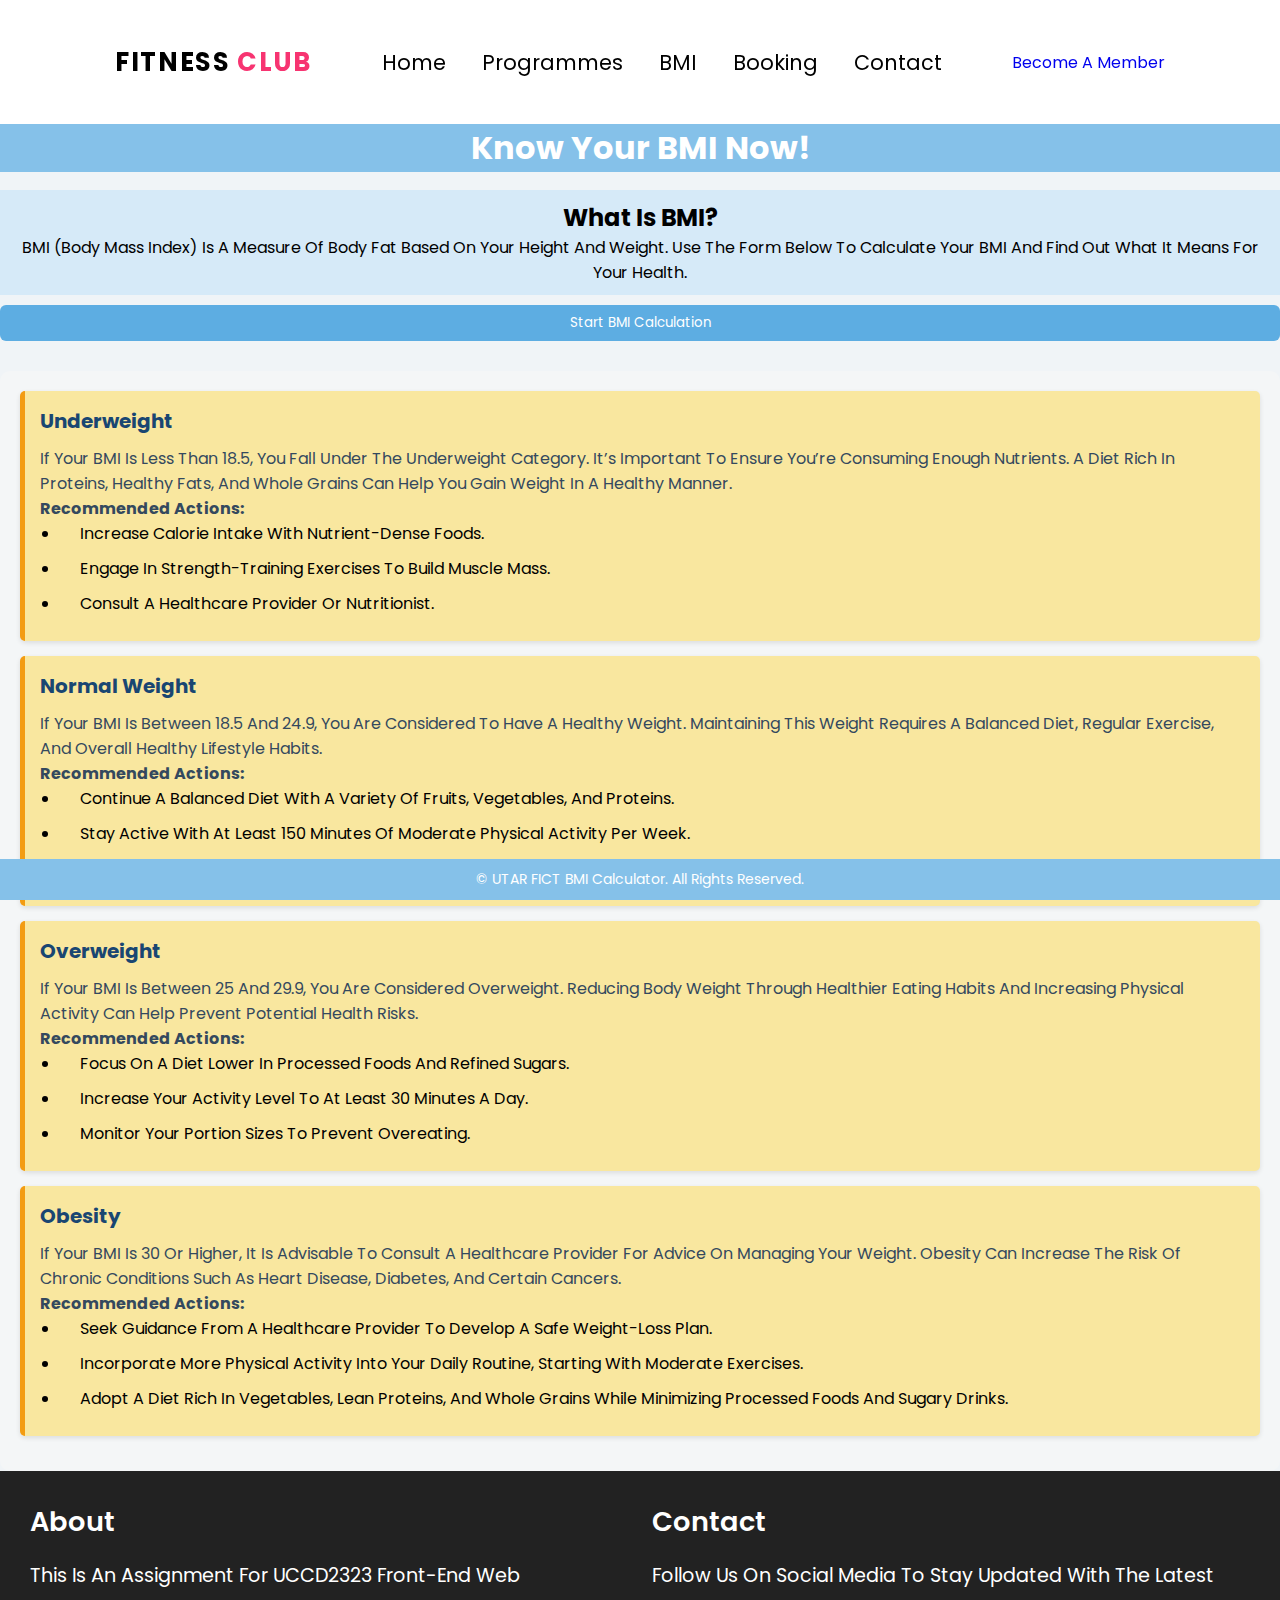
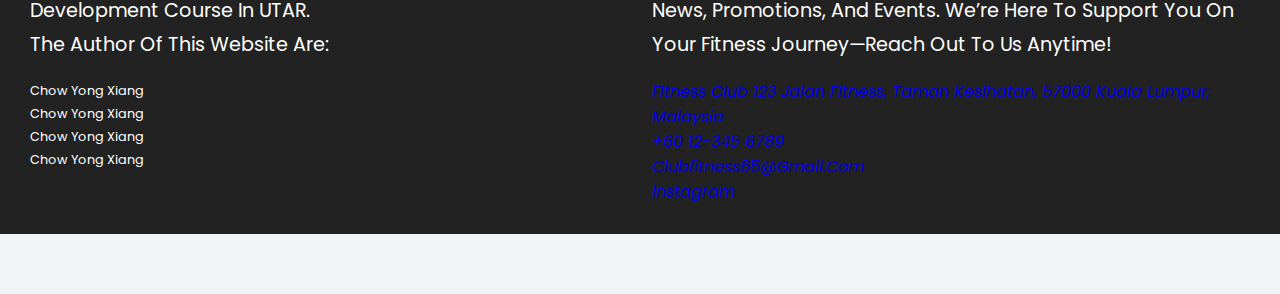
<file: Frontend Full/bmi/bmi.html>
<!DOCTYPE html>
<html lang="en">

<head>
    <meta charset="UTF-8">
    <meta name="viewport" content="width=device-width, initial-scale=1.0">
    <title>BMI Calculator</title>
    <link rel="stylesheet" href="bmi.css">

    <!--fontawesome cdn file link-->
    <link rel="stylesheet" href="https://pro.fontawesome.com/releases/v5.10.0/css/all.css"
        integrity="sha384-AYmEC3Yw5cVb3ZcuHtOA93w35dYTsvhLPVnYs9eStHfGJvOvKxVfELGroGkvsg+p" crossorigin="anonymous" />

</head>

<body>
    <!--header section starts-->
    <header class="header">

        <a href="../main/index.html" class="logo">Fitness<span> Club</span></a>

        <nav class="navbar">
            <ul>
                <li>
                    <!--<a href="panda login form.html">Home</a>-->
                    <a href="../main/index.html">Home</a>
                    <div class="program-container">
                        <a>Programmes</a>
                        <ul>
                            <li><a href="#">Zumba</a></li>
                            <li><a href="../yoga/YogaMainPage/yoga.html">Yoga</a></li>
                            <li><a href="../taekwonde/taekwondo.html">Taekwondo</a></li>
                            <li><a href="../muaythai/muaythai.html">Muay Thai</a></li>
                        </ul>
                    </div>
                    <a href="bmi.html">BMI</a>
                    <a href="../booking/booking.html">Booking</a>
                    <a href="#footer">Contact</a>
                </li>
            </ul>
        </nav>

        <div class="icons">
            <a href="#" class="btn">Become a member</a>
            <div id="menu-btn" class="fas fa-bars"></div>
        </div>

    </header>
    <!--header section ends-->

    <!--need this to make content appear below header-->
    <div class="spacer-for-content">
        &nbsp;
    </div>

    <header class="pageHeader">
        <h1>Know Your BMI Now!</h1>
    </header>

    <section class="bmiBrief">
        <h2>What is BMI?</h2>
        <p>BMI (Body Mass Index) is a measure of body fat based on your height and weight. Use the form below to
            calculate your BMI and find out what it means for your health.</p>
    </section>

    <button type="button" id="startButton" onclick="showCalculator()">Start BMI Calculation</button>

    <section class="bmiCalculator" id="bmiCalculatorSection">
        <h3>BMI Calculator</h3>
        <form id="bmiForm">
            <label for="height">Height (in cm):</label>
            <input type="number" id="height" step="1" required><br><br>

            <label for="weight">Weight (in kg):</label>
            <input type="number" id="weight" step="1" required><br><br>

            <button type="button" onclick="calculateBMI()">Calculate BMI</button>
        </form>

        <div id="bmiResult" class="result"></div>
        <div id="bmiType" class="result"></div>

        <button id="articleLink" style="display:none;" onclick="showArticle()">Learn more about your BMI range</button>
    </section>

    <section class="bmiArticles" id="bmiArticles">
        <div class="article" id="underweightArticle">
            <h4>Underweight</h4>
            <p>If your BMI is less than 18.5, you fall under the underweight category. It’s important to ensure you’re
                consuming enough nutrients. A diet rich in proteins, healthy fats, and whole grains can help you gain
                weight in a healthy manner.</p>
            <p><b>Recommended Actions:</b></p>
            <ul>
                <li>Increase calorie intake with nutrient-dense foods.</li>
                <li>Engage in strength-training exercises to build muscle mass.</li>
                <li>Consult a healthcare provider or nutritionist.</li>
            </ul>
        </div>

        <div class="article" id="normalweightArticle">
            <h4>Normal Weight</h4>
            <p>If your BMI is between 18.5 and 24.9, you are considered to have a healthy weight. Maintaining this
                weight requires a balanced diet, regular exercise, and overall healthy lifestyle habits.</p>
            <p><b>Recommended Actions:</b></p>
            <ul>
                <li>Continue a balanced diet with a variety of fruits, vegetables, and proteins.</li>
                <li>Stay active with at least 150 minutes of moderate physical activity per week.</li>
                <li>Regularly check your BMI to ensure you remain within the healthy range.</li>
            </ul>
        </div>

        <div class="article" id="overweightArticle">
            <h4>Overweight</h4>
            <p>If your BMI is between 25 and 29.9, you are considered overweight. Reducing body weight through healthier
                eating habits and increasing physical activity can help prevent potential health risks.</p>
            <p><b>Recommended Actions:</b></p>
            <ul>
                <li>Focus on a diet lower in processed foods and refined sugars.</li>
                <li>Increase your activity level to at least 30 minutes a day.</li>
                <li>Monitor your portion sizes to prevent overeating.</li>
            </ul>
        </div>

        <div class="article" id="obeseArticle">
            <h4>Obesity</h4>
            <p>If your BMI is 30 or higher, it is advisable to consult a healthcare provider for advice on managing your
                weight. Obesity can increase the risk of chronic conditions such as heart disease, diabetes, and certain
                cancers.</p>
            <p><b>Recommended Actions:</b></p>
            <ul>
                <li>Seek guidance from a healthcare provider to develop a safe weight-loss plan.</li>
                <li>Incorporate more physical activity into your daily routine, starting with moderate exercises.</li>
                <li>Adopt a diet rich in vegetables, lean proteins, and whole grains while minimizing processed foods
                    and sugary drinks.</li>
            </ul>
        </div>
    </section>

    <footer class="pageFooter">
        <p>&copy; UTAR FICT BMI Calculator. All rights reserved.</p>
    </footer>
    <!--footer section starts-->
    <footer id="footer" class="footer">
        <div class="box-container">
            <div class="box">
                <h4>about</h4>
                <div class="text">
                    <p>
                        This is an assignment for UCCD2323 Front-End Web Development Course in UTAR.
                        <br>The Author of this website are:
                    </p>
                </div>
                <div class="author">
                    <ul>
                        <li>Chow Yong Xiang</li>
                        <li>Chow Yong Xiang</li>
                        <li>Chow Yong Xiang</li>
                        <li>Chow Yong Xiang</li>
                    </ul>
                </div>
            </div>

            <div class="box">
                <h4>contact</h4>
                <div class="text">
                    <p>
                        Follow us on social media to stay updated with the latest news, promotions, and events. We’re
                        here to support you on your fitness journey—reach out to us anytime!
                    </p>
                </div>
                <div class="icon">
                    <a href="#">
                        <i class="fas fa-map-marker-alt">
                            Fitness Club
                            123 Jalan Fitness,
                            Taman Kesihatan,
                            57000 Kuala Lumpur,
                            Malaysia</i>
                    </a>
                    <br>
                    <a href="#">
                        <i class="fas fa-phone-alt">
                            +60 12-345 6789
                        </i>
                    </a>
                    <br>
                    <a href="#">
                        <i class="fas fa-envelope">
                            clubfitness65@gmail.com
                        </i>
                    </a>
                    <br>
                    <a href="https://www.instagram.com/fitness_club_frontend?igsh=MTY5b2w4Mm9oeHMyMA==">
                        <i class="fab fa-instagram">
                            Instagram
                        </i>
                    </a>
                </div>
            </div>
        </div>
    </footer>

    <!--footer section starts-->
    <script>
        document.addEventListener("DOMContentLoaded", function () {
            var programButton = document.querySelector('.program-container > a'); // the element that triggers the dropdown
            var programList = document.querySelector('.program-container ul'); // the dropdown list

            programButton.addEventListener('click', function (event) {
                event.preventDefault(); // prevent the anchor tag from following the URL
                programList.style.display = (programList.style.display == 'block' ? 'none' : 'block'); // toggle display
            });

            // Optional: Click anywhere else to close the dropdown
            document.addEventListener('click', function (event) {
                if (!event.target.matches('.program-container, .program-container *')) {
                    programList.style.display = 'none';
                }
            });
        });
    </script>
    <script src="bmi.js"></script>
</body>

</html>
</file>
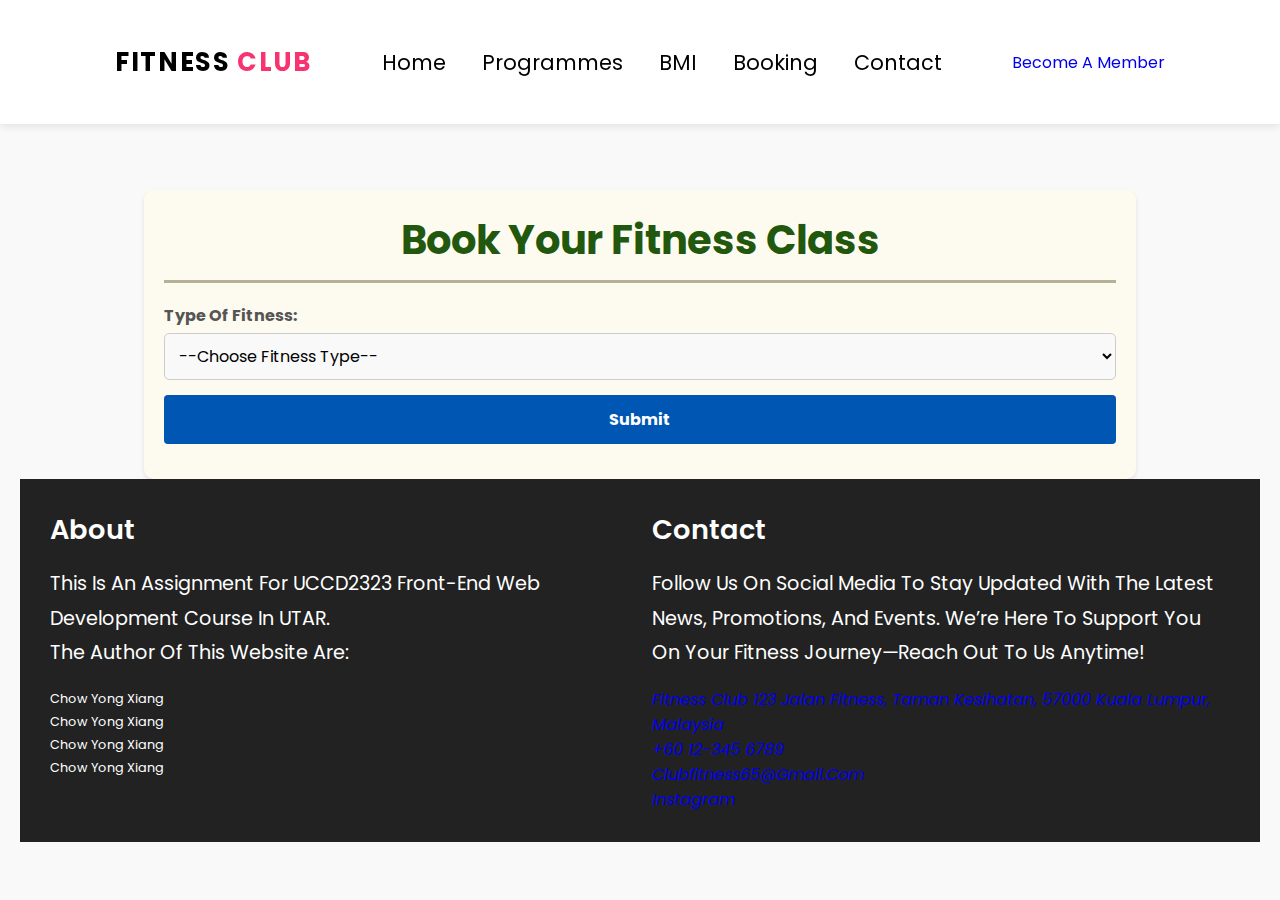
<file: Frontend Full/booking/booking.html>
<!DOCTYPE html>
<html lang="en">

<head>
    <meta charset="utf-8">
    <title>Fitness Class Booking</title>
    <link rel="stylesheet" href="booking.css">
</head>

<body>
    <!--header section starts-->
    <header class="header">

        <a href="../main/index.html" class="logo">Fitness<span> Club</span></a>

        <nav class="navbar">
            <ul>
                <li>
                    <!--<a href="panda login form.html">Home</a>-->
                    <a href="../main/">Home</a>
                    <div class="program-container">
                        <a>Programmes</a>
                        <ul>
                            <li><a href="#">Zumba</a></li>
                            <li><a href="../yoga/YogaMainPage/yoga.html">Yoga</a></li>
                            <li><a href="../taekwonde/taekwondo.html">Taekwondo</a></li>
                            <li><a href="../muaythai/muaythai.html">Muay Thai</a></li>
                        </ul>
                    </div>
                    <a href="../bmi/bmi.html">BMI</a>
                    <a href="../booking/booking.html">Booking</a>
                    <a href="#footer">Contact</a>
                </li>
            </ul>
        </nav>

        <div class="icons">
            <a href="#" class="btn">Become a member</a>
            <div id="menu-btn" class="fas fa-bars"></div>
        </div>

    </header>
    <!--header section ends-->

    <!--need this to make content appear below header-->
    <div class="spacer-for-content">
        &nbsp;
    </div>
    <div class="container">
        <h1>Book Your Fitness Class</h1>

        <form id="booking-form">
            <label for="fitness-type">Type of Fitness:</label>
            <select id="fitness-type" name="fitness_type" required>
                <option value="" disabled selected>--Choose Fitness Type--</option>
                <option value="Yoga">Yoga</option>
                <option value="Taekwondo">Taekwondo</option>
                <option value="Martial Arts">Muay Thai</option>
                <option value="Zumba">Zumba</option>
            </select>

            <div id="trainer-section" class="hidden">
                <label for="trainer">Select Trainer:</label>
                <select id="trainer" name="trainer" required>
                    <option value="" disabled selected>--Select Trainer--</option>
                </select>
            </div>

            <div id="yoga-type-section" class="hidden">
                <label for="yoga-type">Yoga Type:</label>
                <select id="yoga-type" name="yoga_type" required>
                    <option value="" disabled selected>--Select Yoga Type--</option>
                </select>
            </div>

            <div id="day-section" class="hidden">
                <label for="day">Select Day:</label>
                <select id="day" name="day" required>
                    <option value="" disabled selected>--Select Day--</option>
                </select>
            </div>

            <div id="time-slot-section" class="hidden">
                <label for="time-slot">Select Time Slot:</label>
                <select id="time-slot" name="time_slot" required>
                    <option value="" disabled selected>--Select Time Slot--</option>
                </select>
            </div>

            <button type="button" onClick="myOnClickFn()">Submit</button>

        </form>
    </div>

    <script>
        const fitnessType = document.getElementById('fitness-type');
        const trainerSection = document.getElementById('trainer-section');
        const trainerSelect = document.getElementById('trainer');
        const yogaTypeSection = document.getElementById('yoga-type-section');
        const yogaTypeSelect = document.getElementById('yoga-type');
        const daySection = document.getElementById('day-section');
        const daySelect = document.getElementById('day');
        const timeSlotSection = document.getElementById('time-slot-section');
        const timeSlotSelect = document.getElementById('time-slot');

        /*declare the name of the trainers*/
        const trainers = {
            Yoga: ['Crystal Liu', 'Dilraba Dilmurat'],
            Taekwondo: ['Chong Yj San'],
            'Martial Arts': ['Mr Rodtang Jitmuangnon'],
            Zumba: ['Anellisa', 'Mellisa Wong', 'Jasmine', 'Samuel Girven']
        };

        const yogaTypes = {
            'Crystal Liu': ['Hatha Yoga', 'Vinyasa Flow Yoga'],
            'Dilraba Dilmurat': ['Ashtanga Yoga', 'Power Yoga']
        };

        /*decalre the days based on fitness type*/
        const yogaDays = {
            'Hatha Yoga': ['Tuesday', 'Wednesday', 'Thursday'],
            'Vinyasa Flow Yoga': ['Tuesday', 'Thursday', 'Friday'],
            'Ashtanga Yoga': ['Tuesday', 'Wednesday', 'Friday'],
            'Power Yoga': ['Monday', 'Tuesday', 'Thursday']
        };

        const yogaTimeSlots = {
            'Hatha Yoga': {
                Tuesday: ['9:00 AM - 10:00 AM'],
                Wednesday: ['10:15 AM - 11:15 AM', '6:00 AM - 8:00 AM'],
                Thursday: ['8:00 AM - 10:00 AM', '8:00 PM - 10:00 PM']
            },
            'Vinyasa Flow Yoga': {
                Tuesday: ['12:00 PM - 2:00 PM'],
                Thursday: ['4:00 PM - 6:00 PM'],
                Friday: ['9:00 AM - 11:00 AM']
            },
            'Ashtanga Yoga': {
                Tuesday: ['12:00 PM - 2:00 PM'],
                Wednesday: ['10:15 AM - 11:15 AM', '6:00 PM - 8:00 PM'],
                Friday: ['8:00 AM - 10:00 AM']
            },
            'Power Yoga': {
                Monday: ['9:00 AM - 10:00 AM', '6:00 PM - 8:00 PM'],
                Tuesday: ['9:00 AM - 10:00 AM'],
                Thursday: ['8:00 AM - 10:00 AM']
            }
        };

        const taekwondoDays = ['Monday', 'Tuesday', 'Wednesday', 'Thursday', 'Friday'];
        const taekwondoTimeSlots = {
            Monday: ['9:00 AM - 10:00 AM', '10:00 AM - 11:00 AM'],
            Tuesday: ['10:00 AM - 11:00 AM', '11:00 AM - 12:00 PM'],
            Wednesday: ['12:00 PM - 1:00 PM', '1:00 PM - 2:00 PM'],
            Thursday: ['4:00 PM - 5:00 PM', '5:00 PM - 6:00 PM']
        };

        const martialArtsDays = ['Monday', 'Tuesday', 'Wednesday', 'Thursday', 'Friday'];
        const martialArtsTimeSlots = {
            Monday: ['9:00 AM - 10:00 AM', '10:00 AM - 11:00 AM'],
            Tuesday: ['10:00 AM - 11:00 AM', '11:00 AM - 12:00 PM'],
            Wednesday: ['12:00 PM - 1:00 PM', '1:00 PM - 2:00 PM'],
            Thursday: ['4:00 PM - 5:00 PM', '5:00 PM - 6:00 PM']
        };

        const zumbaDays = ['Monday', 'Tuesday', 'Wednesday', 'Thursday', 'Friday'];
        const zumbaTimeSlots = {
            Monday: ['9:00 AM - 10:00 AM', '10:00 AM - 11:00 AM'],
            Tuesday: ['10:00 AM - 11:00 AM', '11:00 AM - 12:00 PM'],
            Wednesday: ['12:00 PM - 1:00 PM', '1:00 PM - 2:00 PM'],
            Thursday: ['4:00 PM - 5:00 PM', '5:00 PM - 6:00 PM']
        };

        fitnessType.addEventListener('change', function () {
            const selectedFitness = this.value;
            trainerSection.classList.toggle('hidden', !selectedFitness);
            trainerSelect.innerHTML = '<option value="" disabled selected>--Select Trainer--</option>';

            if (selectedFitness) {
                trainers[selectedFitness].forEach(trainer => {
                    const option = document.createElement('option');
                    option.value = trainer;
                    option.textContent = trainer;
                    trainerSelect.appendChild(option);
                });
            }
            yogaTypeSection.classList.add('hidden');
            daySection.classList.add('hidden');
            timeSlotSection.classList.add('hidden');
        });

        trainerSelect.addEventListener('change', function () {
            const selectedTrainer = this.value;
            if (selectedTrainer === 'Crystal Liu' || selectedTrainer === 'Dilraba Dilmurat') {
                yogaTypeSection.classList.remove('hidden');
                yogaTypeSelect.innerHTML = '<option value="" disabled selected>--Select Yoga Type--</option>';
                yogaTypes[selectedTrainer].forEach(yogaType => {
                    const option = document.createElement('option');
                    option.value = yogaType;
                    option.textContent = yogaType;
                    yogaTypeSelect.appendChild(option);
                });
            } else {
                yogaTypeSection.classList.add('hidden');
                daySection.classList.remove('hidden');
                daySelect.innerHTML = '<option value="" disabled selected>--Select Day--</option>';

                if (selectedTrainer === 'Chong Yj San') {
                    taekwondoDays.forEach(day => {
                        const option = document.createElement('option');
                        option.value = day;
                        option.textContent = day;
                        daySelect.appendChild(option);
                    });
                } else if (selectedTrainer === 'Mr Rodtang Jitmuangnon') {
                    martialArtsDays.forEach(day => {
                        const option = document.createElement('option');
                        option.value = day;
                        option.textContent = day;
                        daySelect.appendChild(option);
                    });
                } else if (['Anellisa', 'Mellisa Wong', 'Jasmine', 'Samuel Girven'].includes(selectedTrainer)) {
                    zumbaDays.forEach(day => {
                        const option = document.createElement('option');
                        option.value = day;
                        option.textContent = day;
                        daySelect.appendChild(option);
                    });
                }
                timeSlotSection.classList.add('hidden');
            }
        });

        yogaTypeSelect.addEventListener('change', function () {
            const selectedYogaType = this.value;
            daySection.classList.remove('hidden');
            daySelect.innerHTML = '<option value="" disabled selected>--Select Day--</option>';

            yogaDays[selectedYogaType].forEach(day => {
                const option = document.createElement('option');
                option.value = day;
                option.textContent = day;
                daySelect.appendChild(option);
            });

            timeSlotSection.classList.add('hidden');
        });

        daySelect.addEventListener('change', function () {
            const selectedDay = this.value;
            const selectedTrainer = trainerSelect.value;
            const selectedFitness = fitnessType.value;
            const selectedYogaType = yogaTypeSelect.value;

            timeSlotSection.classList.remove('hidden');
            timeSlotSelect.innerHTML = '<option value="" disabled selected>--Select Time Slot--</option>';

            if (selectedFitness === 'Yoga') {
                yogaTimeSlots[selectedYogaType][selectedDay].forEach(timeSlot => {
                    const option = document.createElement('option');
                    option.value = timeSlot;
                    option.textContent = timeSlot;
                    timeSlotSelect.appendChild(option);
                });
            } else if (selectedTrainer === 'Chong Yj San') {
                taekwondoTimeSlots[selectedDay].forEach(timeSlot => {
                    const option = document.createElement('option');
                    option.value = timeSlot;
                    option.textContent = timeSlot;
                    timeSlotSelect.appendChild(option);
                });
            } else if (selectedTrainer === 'Mr Rodtang Jitmuangnon') {
                martialArtsTimeSlots[selectedDay].forEach(timeSlot => {
                    const option = document.createElement('option');
                    option.value = timeSlot;
                    option.textContent = timeSlot;
                    timeSlotSelect.appendChild(option);
                });
            } else if (['Anellisa', 'Mellisa Wong', 'Jasmine', 'Samuel Girven'].includes(selectedTrainer)) {
                zumbaTimeSlots[selectedDay].forEach(timeSlot => {
                    const option = document.createElement('option');
                    option.value = timeSlot;
                    option.textContent = timeSlot;
                    timeSlotSelect.appendChild(option);
                });
            }
        });

        function myOnClickFn() {
            document.location.href = "submit.html";
        }
    </script>

    <!--footer section starts-->
    <footer id="footer" class="footer">
        <div class="box-container">
            <div class="box">
                <h4>about</h4>
                <div class="text">
                    <p>
                        This is an assignment for UCCD2323 Front-End Web Development Course in UTAR.
                        <br>The Author of this website are:
                    </p>
                </div>
                <div class="author">
                    <ul>
                        <li>Chow Yong Xiang</li>
                        <li>Chow Yong Xiang</li>
                        <li>Chow Yong Xiang</li>
                        <li>Chow Yong Xiang</li>
                    </ul>
                </div>
            </div>

            <div class="box">
                <h4>contact</h4>
                <div class="text">
                    <p>
                        Follow us on social media to stay updated with the latest news, promotions, and events. We’re
                        here to support you on your fitness journey—reach out to us anytime!
                    </p>
                </div>
                <div class="icon">
                    <a href="#">
                        <i class="fas fa-map-marker-alt">
                            Fitness Club
                            123 Jalan Fitness,
                            Taman Kesihatan,
                            57000 Kuala Lumpur,
                            Malaysia</i>
                    </a>
                    <br>
                    <a href="#">
                        <i class="fas fa-phone-alt">
                            +60 12-345 6789
                        </i>
                    </a>
                    <br>
                    <a href="#">
                        <i class="fas fa-envelope">
                            clubfitness65@gmail.com
                        </i>
                    </a>
                    <br>
                    <a href="https://www.instagram.com/fitness_club_frontend?igsh=MTY5b2w4Mm9oeHMyMA==">
                        <i class="fab fa-instagram">
                            Instagram
                        </i>
                    </a>
                </div>
            </div>
        </div>
    </footer>
    <!--footer section starts-->
    <script>
        document.addEventListener("DOMContentLoaded", function () {
            var programButton = document.querySelector('.program-container > a'); // the element that triggers the dropdown
            var programList = document.querySelector('.program-container ul'); // the dropdown list

            programButton.addEventListener('click', function (event) {
                event.preventDefault(); // prevent the anchor tag from following the URL
                programList.style.display = (programList.style.display == 'block' ? 'none' : 'block'); // toggle display
            });

            // Optional: Click anywhere else to close the dropdown
            document.addEventListener('click', function (event) {
                if (!event.target.matches('.program-container, .program-container *')) {
                    programList.style.display = 'none';
                }
            });
        });
    </script>
</body>

</html>
</file>
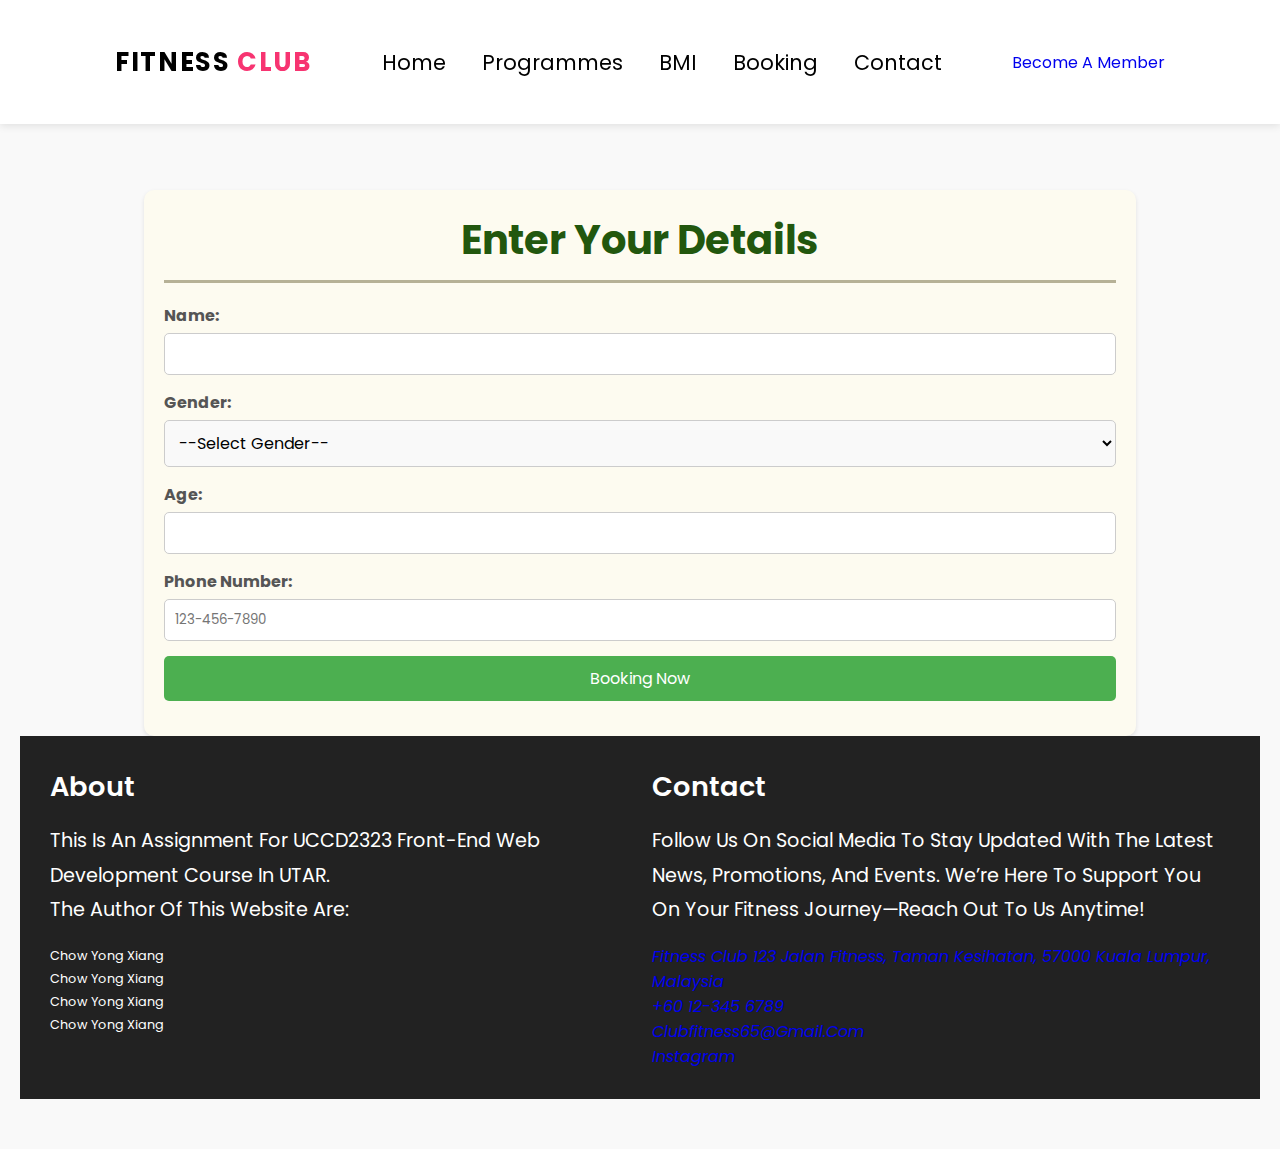
<file: Frontend Full/booking/registerBooking.html>
<!DOCTYPE html>
<html lang="en">

<head>
    <meta charset="utf-8">
    <title>User Information Form</title>
    <link rel="stylesheet" href="booking.css"> <!-- Link to the external CSS file -->
</head>

<body>
    <!--header section starts-->
    <header class="header">

        <a href="../main/index.html" class="logo">Fitness<span> Club</span></a>

        <nav class="navbar">
            <ul>
                <li>
                    <!--<a href="panda login form.html">Home</a>-->
                    <a href="../main/index.html">Home</a>
                    <div class="program-container">
                        <a>Programmes</a>
                        <ul>
                            <li><a href="#">Zumba</a></li>
                            <li><a href="../yoga/YogaMainPage/yoga.html">Yoga</a></li>
                            <li><a href="../taekwonde/taekwondo.html">Taekwondo</a></li>
                            <li><a href="../muaythai/muaythai.html">Muay Thai</a></li>
                        </ul>
                    </div>
                    <a href="../bmi/bmi.html">BMI</a>
                    <a href="../booking/booking.html">Booking</a>
                    <a href="#footer">Contact</a>
                </li>
            </ul>
        </nav>

        <div class="icons">
            <a href="#" class="btn">Become a member</a>
            <div id="menu-btn" class="fas fa-bars"></div>
        </div>

    </header>
    <!--header section ends-->

    <!--need this to make content appear below header-->
    <div class="spacer-for-content">
        &nbsp;
    </div>
    <div class="container">
        <h1>Enter Your Details</h1>
        <form id="user-info-form" action="booking.html" method="get">
            <label for="name">Name:</label>
            <input type="text" id="name" name="name" required><!-- "required " means cannot let it be blank-->

            <label for="gender">Gender:</label>
            <select id="gender" name="gender" required>
                <option value="" disabled selected>--Select Gender--</option>
                <option value="Male">Male</option>
                <option value="Female">Female</option>
                <option value="Other">Other</option>
            </select>

            <!--set the minimum age to 0-->
            <label for="age">Age:</label>
            <input type="number" id="age" name="age" min="0" required>

            <!--fixed the phone number pattern-->
            <label for="phone">Phone Number:</label>
            <input type="tel" id="phone" name="phone" pattern="[0-9]{3}-[0-9]{3}-[0-9]{4}" placeholder="123-456-7890"
                required>

            <input type="submit" value="Booking Now">
        </form>
    </div>

    <!--footer section starts-->
    <footer id="footer" class="footer">
        <div class="box-container">
            <div class="box">
                <h4>about</h4>
                <div class="text">
                    <p>
                        This is an assignment for UCCD2323 Front-End Web Development Course in UTAR.
                        <br>The Author of this website are:
                    </p>
                </div>
                <div class="author">
                    <ul>
                        <li>Chow Yong Xiang</li>
                        <li>Chow Yong Xiang</li>
                        <li>Chow Yong Xiang</li>
                        <li>Chow Yong Xiang</li>
                    </ul>
                </div>
            </div>

            <div class="box">
                <h4>contact</h4>
                <div class="text">
                    <p>
                        Follow us on social media to stay updated with the latest news, promotions, and events. We’re
                        here to support you on your fitness journey—reach out to us anytime!
                    </p>
                </div>
                <div class="icon">
                    <a href="#">
                        <i class="fas fa-map-marker-alt">
                            Fitness Club
                            123 Jalan Fitness,
                            Taman Kesihatan,
                            57000 Kuala Lumpur,
                            Malaysia</i>
                    </a>
                    <br>
                    <a href="#">
                        <i class="fas fa-phone-alt">
                            +60 12-345 6789
                        </i>
                    </a>
                    <br>
                    <a href="#">
                        <i class="fas fa-envelope">
                            clubfitness65@gmail.com
                        </i>
                    </a>
                    <br>
                    <a href="https://www.instagram.com/fitness_club_frontend?igsh=MTY5b2w4Mm9oeHMyMA==">
                        <i class="fab fa-instagram">
                            Instagram
                        </i>
                    </a>
                </div>
            </div>
        </div>
    </footer>
    <!--footer section starts-->
    <script>
        document.addEventListener("DOMContentLoaded", function () {
            var programButton = document.querySelector('.program-container > a'); // the element that triggers the dropdown
            var programList = document.querySelector('.program-container ul'); // the dropdown list

            programButton.addEventListener('click', function (event) {
                event.preventDefault(); // prevent the anchor tag from following the URL
                programList.style.display = (programList.style.display == 'block' ? 'none' : 'block'); // toggle display
            });

            // Optional: Click anywhere else to close the dropdown
            document.addEventListener('click', function (event) {
                if (!event.target.matches('.program-container, .program-container *')) {
                    programList.style.display = 'none';
                }
            });
        });
    </script>
</body>

</html>
</file>
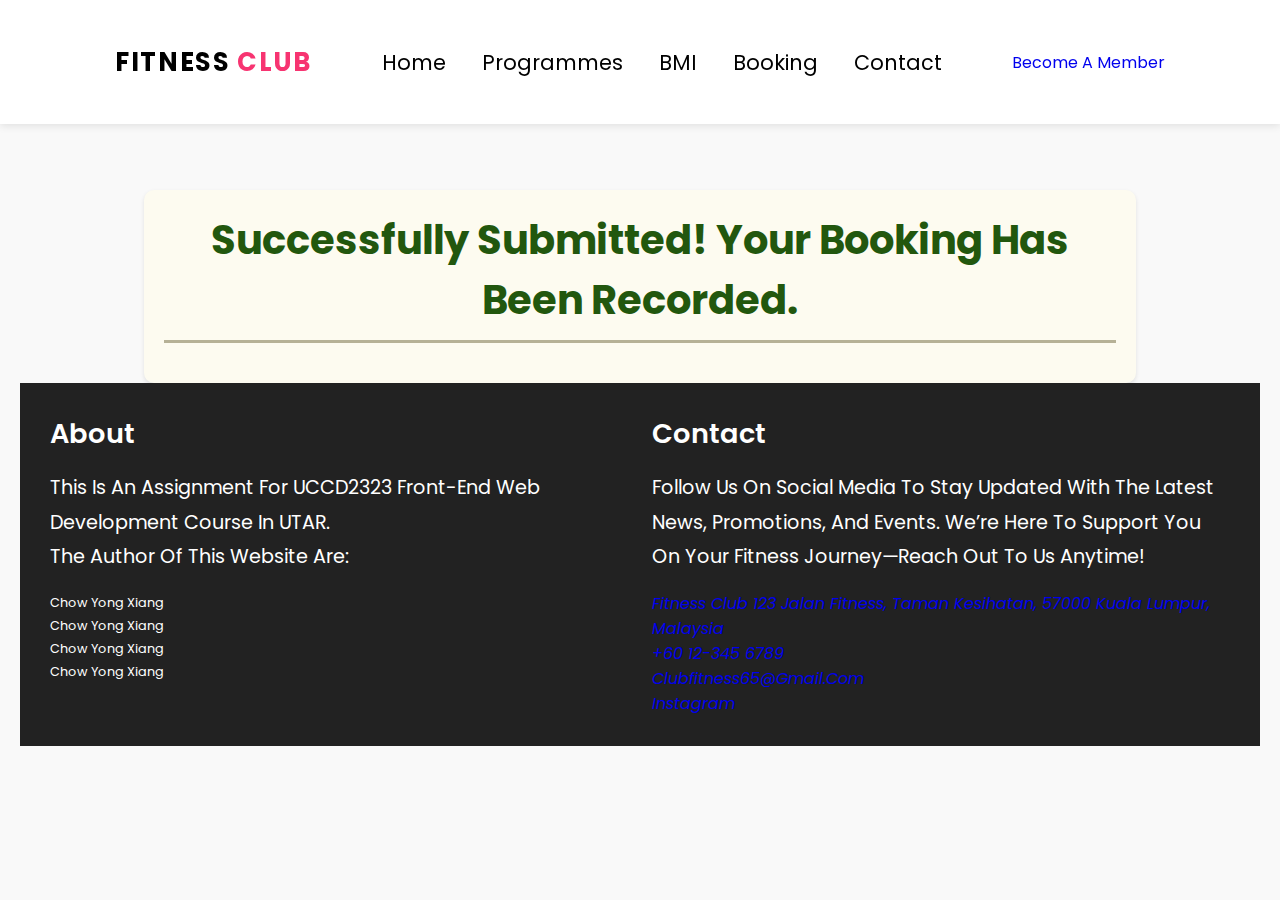
<file: Frontend Full/booking/submit.html>
<!DOCTYPE html>
<html lang="en">

<head>
    <meta charset="utf-8">
    <title>Successfully Submitted</title>
    <link rel="stylesheet" href="booking.css">
</head>

<body>
    <!--header section starts-->
    <header class="header">

        <a href="../main/index.html" class="logo">Fitness<span> Club</span></a>

        <nav class="navbar">
            <ul>
                <li>
                    <!--<a href="panda login form.html">Home</a>-->
                    <a href="../main/index.html">Home</a>
                    <div class="program-container">
                        <a>Programmes</a>
                        <ul>
                            <li><a href="#">Zumba</a></li>
                            <li><a href="../yoga/YogaMainPage/yoga.html">Yoga</a></li>
                            <li><a href="../taekwonde/taekwondo.html">Taekwondo</a></li>
                            <li><a href="../muaythai/muaythai.html">Muay Thai</a></li>
                        </ul>
                    </div>
                    <a href="../bmi/bmi.html">BMI</a>
                    <a href="../booking/booking.html">Booking</a>
                    <a href="#footer">Contact</a>
                </li>
            </ul>
        </nav>

        <div class="icons">
            <a href="#" class="btn">Become a member</a>
            <div id="menu-btn" class="fas fa-bars"></div>
        </div>

    </header>
    <!--header section ends-->

    <!--need this to make content appear below header-->
    <div class="spacer-for-content">
        &nbsp;
    </div>
    <div class="container">
        <h1>Successfully submitted! Your booking has been recorded.</h1>
    </div>

    <!--footer section starts-->
    <footer id="footer" class="footer">
        <div class="box-container">
            <div class="box">
                <h4>about</h4>
                <div class="text">
                    <p>
                        This is an assignment for UCCD2323 Front-End Web Development Course in UTAR.
                        <br>The Author of this website are:
                    </p>
                </div>
                <div class="author">
                    <ul>
                        <li>Chow Yong Xiang</li>
                        <li>Chow Yong Xiang</li>
                        <li>Chow Yong Xiang</li>
                        <li>Chow Yong Xiang</li>
                    </ul>
                </div>
            </div>

            <div class="box">
                <h4>contact</h4>
                <div class="text">
                    <p>
                        Follow us on social media to stay updated with the latest news, promotions, and events. We’re
                        here to support you on your fitness journey—reach out to us anytime!
                    </p>
                </div>
                <div class="icon">
                    <a href="#">
                        <i class="fas fa-map-marker-alt">
                            Fitness Club
                            123 Jalan Fitness,
                            Taman Kesihatan,
                            57000 Kuala Lumpur,
                            Malaysia</i>
                    </a>
                    <br>
                    <a href="#">
                        <i class="fas fa-phone-alt">
                            +60 12-345 6789
                        </i>
                    </a>
                    <br>
                    <a href="#">
                        <i class="fas fa-envelope">
                            clubfitness65@gmail.com
                        </i>
                    </a>
                    <br>
                    <a href="https://www.instagram.com/fitness_club_frontend?igsh=MTY5b2w4Mm9oeHMyMA==">
                        <i class="fab fa-instagram">
                            Instagram
                        </i>
                    </a>
                </div>
            </div>
        </div>
    </footer>
    <!--footer section starts-->
    <script>
        document.addEventListener("DOMContentLoaded", function () {
            var programButton = document.querySelector('.program-container > a'); // the element that triggers the dropdown
            var programList = document.querySelector('.program-container ul'); // the dropdown list

            programButton.addEventListener('click', function (event) {
                event.preventDefault(); // prevent the anchor tag from following the URL
                programList.style.display = (programList.style.display == 'block' ? 'none' : 'block'); // toggle display
            });

            // Optional: Click anywhere else to close the dropdown
            document.addEventListener('click', function (event) {
                if (!event.target.matches('.program-container, .program-container *')) {
                    programList.style.display = 'none';
                }
            });
        });
    </script>
</body>

</html>
</file>
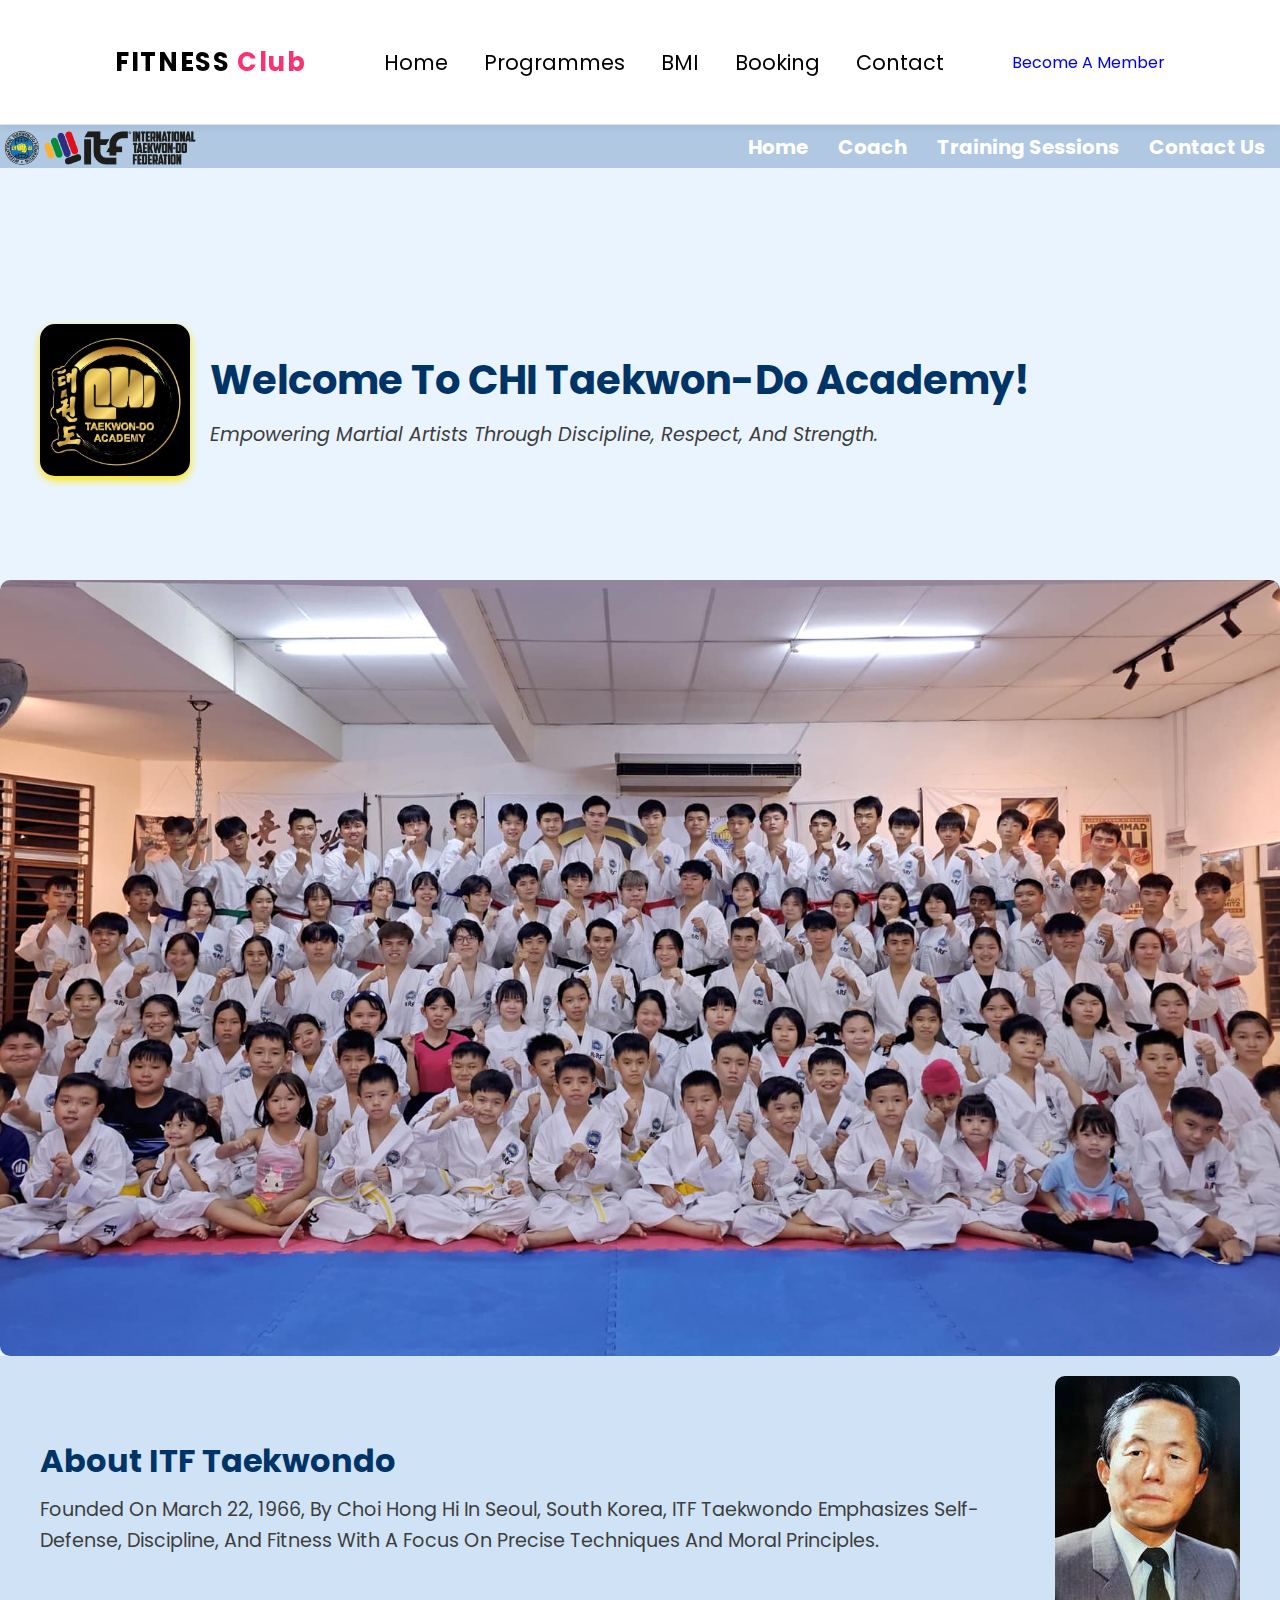
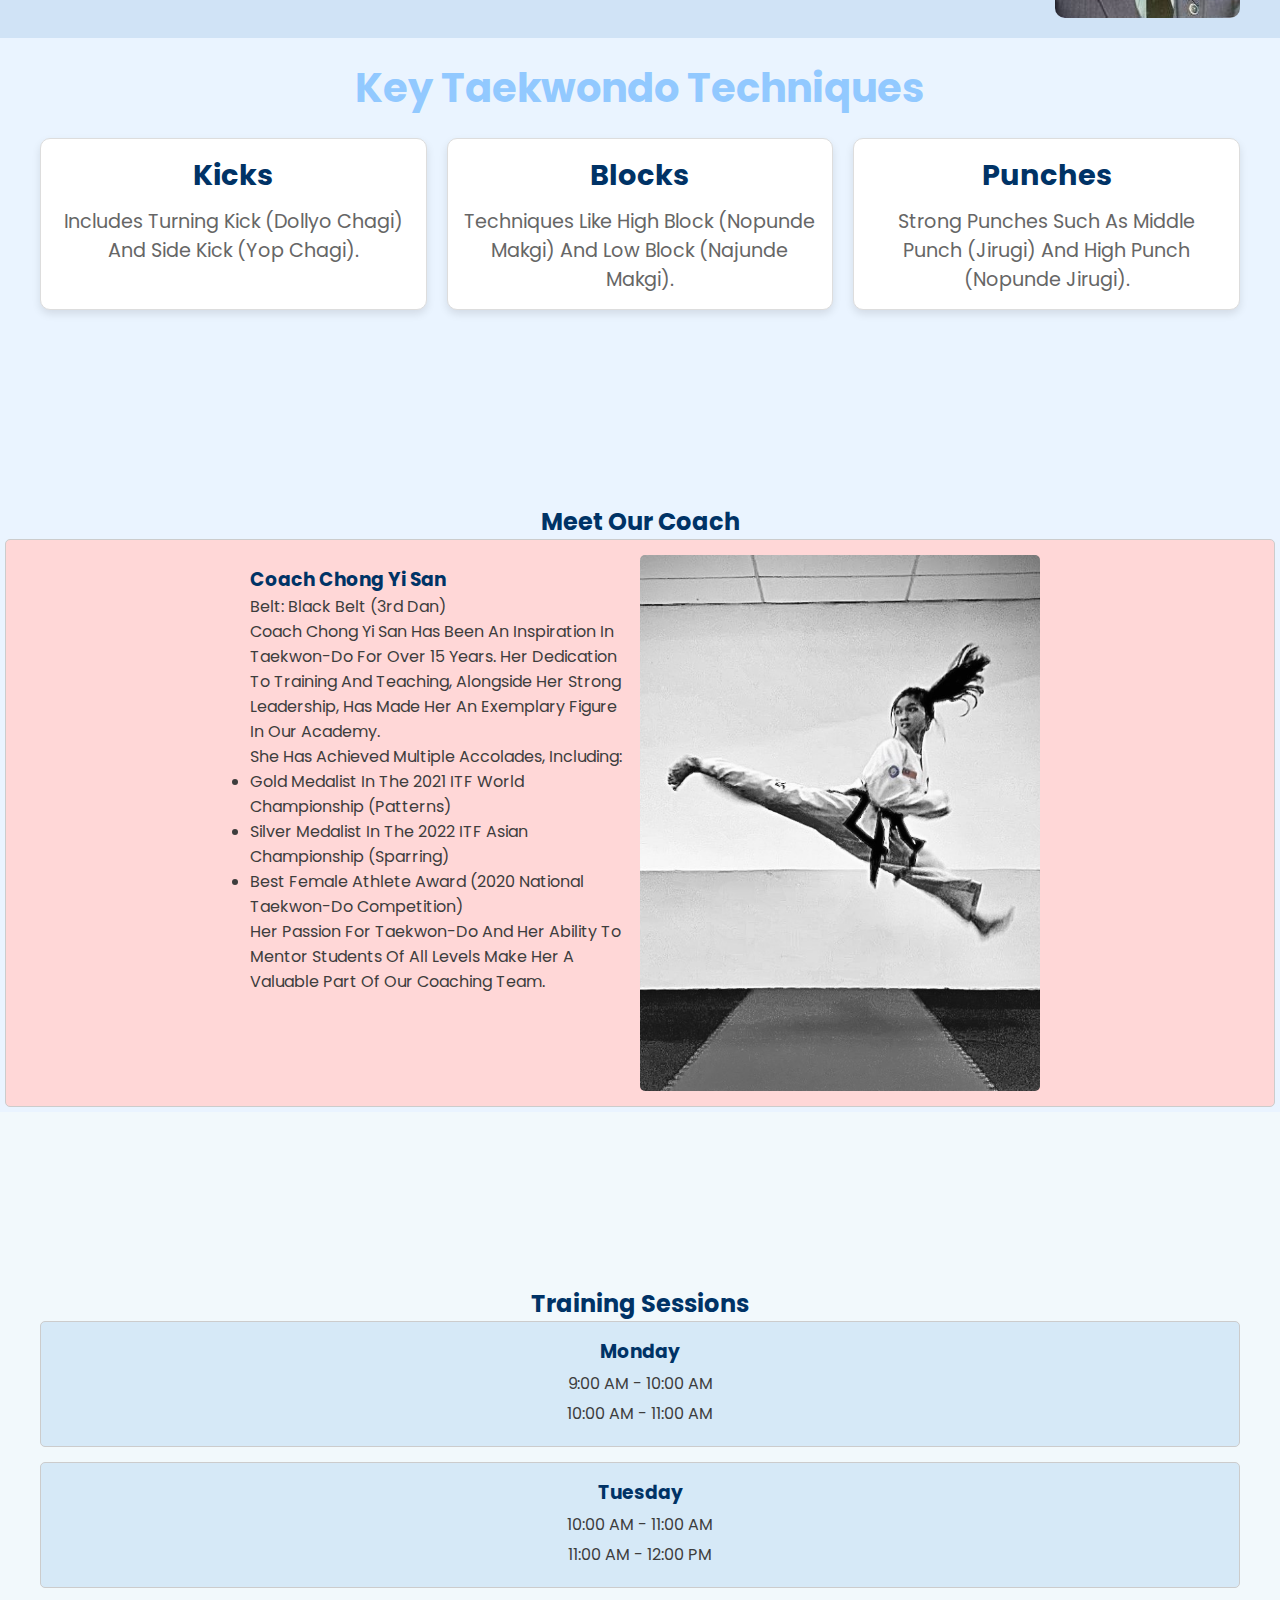
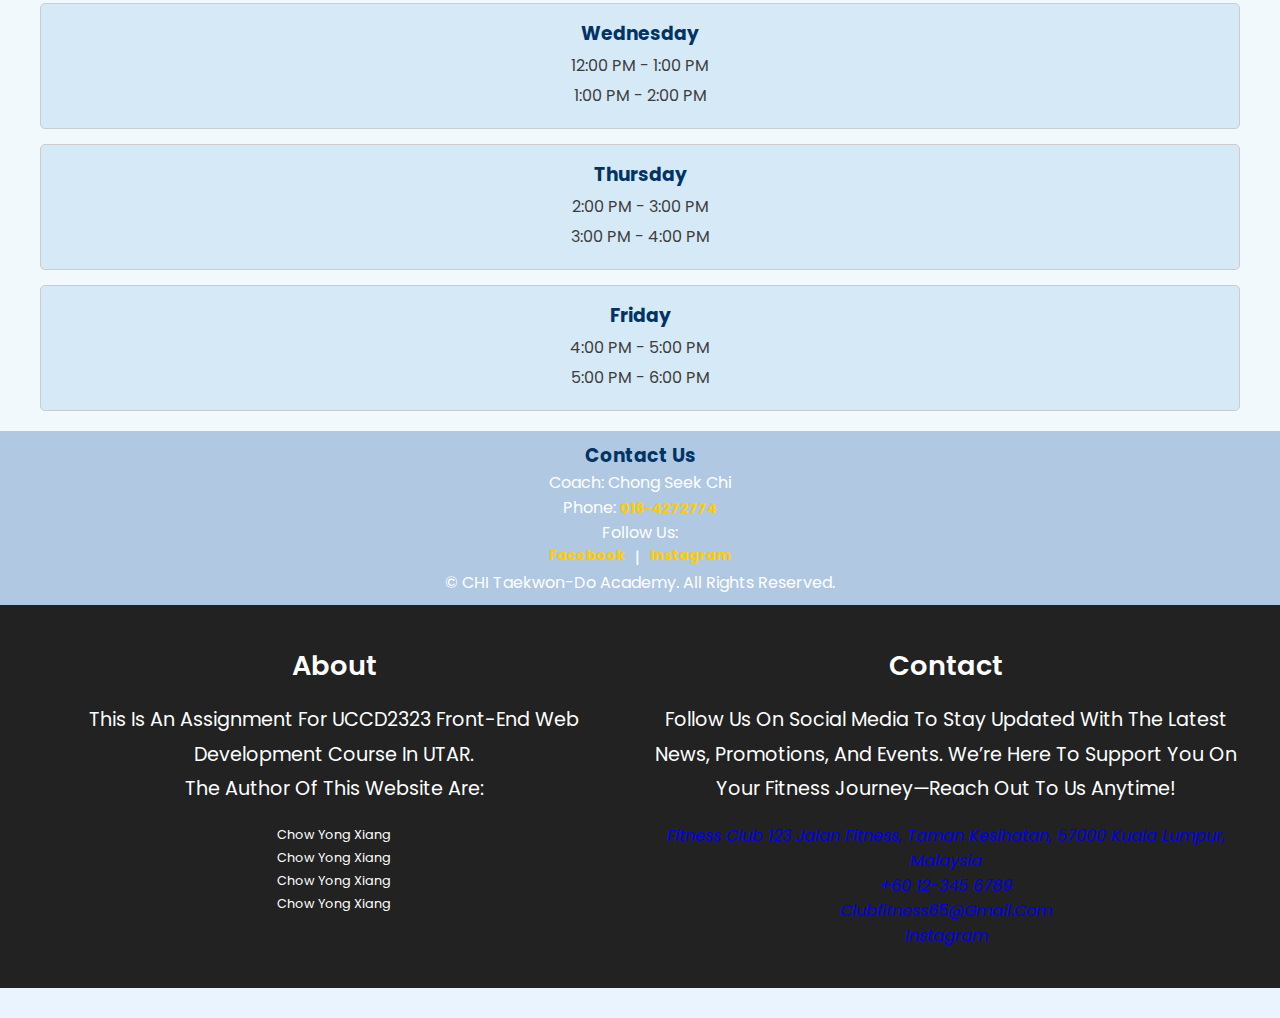
<file: Frontend Full/taekwonde/taekwondo.html>
<!DOCTYPE html>
<html lang="en">

<head>
    <meta charset="UTF-8">
    <meta name="viewport" content="width=device-width, initial-scale=1.0">
    <title>CHI Taekwon-Do Academy</title>
    <link rel="stylesheet" href="taekwondo.css">
    <!--fontawesome cdn file link-->
    <link rel="stylesheet" href="https://pro.fontawesome.com/releases/v5.10.0/css/all.css"
        integrity="sha384-AYmEC3Yw5cVb3ZcuHtOA93w35dYTsvhLPVnYs9eStHfGJvOvKxVfELGroGkvsg+p" crossorigin="anonymous" />
        
</head>

<body>
    <!--header section starts-->
    <header class="header">

        <a href="../main/index.html" class="logo">Fitness<span> Club</span></a>

        <nav class="navbar">
            <ul>
                <li>
                    <a href="../main/index.html">Home</a>
                    <div class="program-container">
                        <a href="#">Programmes</a>
                        <ul>
                            <li><a href="#">Zumba</a></li>
                            <li><a href="../yoga/YogaMainPage/yoga.html">Yoga</a></li>
                            <li><a href="taekwondo.html">Taekwondo</a></li>
                            <li><a href="../muaythai/muaythai.html">Muay Thai</a></li>
                        </ul>
                    </div>
                    <a href="../bmi/bmi.html">BMI</a>
                    <a href="../booking/booking.html">Booking</a>
                    <a href="#footer">Contact</a>
                </li>
            </ul>
        </nav>

        <div class="icons">
            <a href="#" class="btn">Become a member</a>
            <div id="menu-btn" class="fas fa-bars"></div>
        </div>

    </header>
    <!--header section ends-->

    <!--need this to make content appear below header-->
    <div class="spacer-for-content">
        &nbsp;
    </div>

    <!-- Header with Logo and Navigation -->
    <header class="pageHeader">
        <div class="headerContent">
            <img src="picture/ITF_logo.png" alt="ITF Logo" class="logo">
            <!-- Navigation Bar -->
            <nav class="navBar">
                <ul>
                    <li><a href="#welcome-section">Home</a></li>
                    <li><a href="#coach">Coach</a></li>
                    <li><a href="#training-sessions">Training Sessions</a></li>
                    <li><a href="#footer-content">Contact Us</a></li>
                </ul>
            </nav>
        </div>
    </header>

    <!-- Welcome Section -->
    <section id="welcome-section" class="welcome-section">
        <div class="welcome-content">
            <img src="picture/CHI_logo.jpg" alt="Welcome Logo" class="welcome-logo-img">
            <div class="welcome-text">
                <h1>Welcome to CHI Taekwon-Do Academy!</h1>
                <p>Empowering martial artists through discipline, respect, and strength.</p>
            </div>
        </div>
    </section>

    <!-- Slideshow Section -->
    <section class="slideshow-section">
        <div class="slideshow-container">
            <div class="slide"><img src="picture/P1.jpg" alt="Slide 1" class="slideshow-img"></div>
            <div class="slide"><img src="picture/P2.jpg" alt="Slide 2" class="slideshow-img"></div>
            <div class="slide"><img src="picture/P3.jpg" alt="Slide 3" class="slideshow-img"></div>
            <div class="slide"><img src="picture/P4.jpg" alt="Slide 4" class="slideshow-img"></div>
            <div class="slide"><img src="picture/P5.jpg" alt="Slide 5" class="slideshow-img"></div>
        </div>
    </section>

    <!-- About ITF Section -->
    <section id="about-itf" class="about-section">
        <div class="about-content">
            <div class="about-text">
                <h2>About ITF Taekwondo</h2>
                <p>Founded on March 22, 1966, by Choi Hong Hi in Seoul, South Korea, ITF Taekwondo emphasizes
                    self-defense, discipline, and fitness with a focus on precise techniques and moral principles.</p>
            </div>
            <img src="picture/founder.jpeg" alt="ITF Taekwondo" class="about-photo">
        </div>
    </section>

    <!-- Techniques Section -->
    <section id="techniques" class="techniques-section">
        <h2>Key Taekwondo Techniques</h2>
        <div class="techniques-grid">
            <div class="technique">
                <h3>Kicks</h3>
                <p>Includes turning kick (Dollyo Chagi) and side kick (Yop Chagi).</p>
            </div>
            <div class="technique">
                <h3>Blocks</h3>
                <p>Techniques like high block (Nopunde Makgi) and low block (Najunde Makgi).</p>
            </div>
            <div class="technique">
                <h3>Punches</h3>
                <p>Strong punches such as middle punch (Jirugi) and high punch (Nopunde Jirugi).</p>
            </div>
        </div>
    </section>

    <!-- Coach Introduction Section -->
    <section id="coach" class="coaches">
        <h2>Meet Our Coach</h2>
        <div class="coach" id="coach">
            <div class="coach-info">
                <div class="coach-details">
                    <h3>Coach Chong Yi San</h3>
                    <p>Belt: Black Belt (3rd Dan)</p>
                    <p>Coach Chong Yi San has been an inspiration in Taekwon-Do for over 15 years. Her dedication to
                        training and teaching, alongside her strong leadership, has made her an exemplary figure in
                        our academy.</p>
                    <p>She has achieved multiple accolades, including:</p>
                    <ul>
                        <li>Gold medalist in the 2021 ITF World Championship (Patterns)</li>
                        <li>Silver medalist in the 2022 ITF Asian Championship (Sparring)</li>
                        <li>Best Female Athlete Award (2020 National Taekwon-Do Competition)</li>
                    </ul>
                    <p>Her passion for Taekwon-Do and her ability to mentor students of all levels make her a
                        valuable part of our coaching team.</p>
                </div>
                <img src="picture/C.png" alt="Coach Chong Yi San" class="coach-photo">
            </div>
        </div>
    </section>

    <!-- Training Sessions Section -->
    <section id="training-sessions" class="training-sessions">
        <h2>Training Sessions</h2>
        <div class="sessions-container">
            <div class="day-schedule">
                <h3>Monday</h3>
                <ul>
                    <li>9:00 AM - 10:00 AM</li>
                    <li>10:00 AM - 11:00 AM</li>
                </ul>
            </div>
            <div class="day-schedule">
                <h3>Tuesday</h3>
                <ul>
                    <li>10:00 AM - 11:00 AM</li>
                    <li>11:00 AM - 12:00 PM</li>
                </ul>
            </div>
            <div class="day-schedule">
                <h3>Wednesday</h3>
                <ul>
                    <li>12:00 PM - 1:00 PM</li>
                    <li>1:00 PM - 2:00 PM</li>
                </ul>
            </div>
            <div class="day-schedule">
                <h3>Thursday</h3>
                <ul>
                    <li>2:00 PM - 3:00 PM</li>
                    <li>3:00 PM - 4:00 PM</li>
                </ul>
            </div>
            <div class="day-schedule">
                <h3>Friday</h3>
                <ul>
                    <li>4:00 PM - 5:00 PM</li>
                    <li>5:00 PM - 6:00 PM</li>
                </ul>
            </div>
        </div>
    </section>

    <!-- Footer Section -->
    <footer id="footer-content">
        <div class="footer-content">
            <h3>Contact Us</h3>
            <p>Coach: Chong Seek Chi</p>
            <p>Phone: <a href="tel:6016-4272774" class="social-link">016-4272774</a></p>
            <p>Follow us:</p>
            <div class="social-links">
                <a href="https://www.facebook.com/chitkd.my?mibextid=ZbWKwL" target="_blank"
                    class="social-link">Facebook</a> |
                <a href="https://www.instagram.com/chitkd.my?igsh=MWQ2cm4wdHE5OWEwZg==" target="_blank"
                    class="social-link">Instagram</a>
            </div>
            <p>&copy; CHI Taekwon-Do Academy. All rights reserved.</p>
        </div>
    </footer>

    <!--footer section starts-->
    <footer id="footer" class="footer">
        <div class="box-container">
            <div class="box">
                <h4>about</h4>
                <div class="text">
                    <p>
                        This is an assignment for UCCD2323 Front-End Web Development Course in UTAR.
                        <br>The Author of this website are:
                    </p>
                </div>
                <div class="author">
                    <ul>
                        <li>Chow Yong Xiang</li>
                        <li>Chow Yong Xiang</li>
                        <li>Chow Yong Xiang</li>
                        <li>Chow Yong Xiang</li>
                    </ul>
                </div>
            </div>

            <div class="box">
                <h4>contact</h4>
                <div class="text">
                    <p>
                        Follow us on social media to stay updated with the latest news, promotions, and events. We’re
                        here to support you on your fitness journey—reach out to us anytime!
                    </p>
                </div>
                <div class="icon">
                    <a href="#">
                        <i class="fas fa-map-marker-alt">
                            Fitness Club
                            123 Jalan Fitness,
                            Taman Kesihatan,
                            57000 Kuala Lumpur,
                            Malaysia</i>
                    </a>
                    <br>
                    <a href="#">
                        <i class="fas fa-phone-alt">
                            +60 12-345 6789
                        </i>
                    </a>
                    <br>
                    <a href="#">
                        <i class="fas fa-envelope">
                            clubfitness65@gmail.com
                        </i>
                    </a>
                    <br>
                    <a href="https://www.instagram.com/fitness_club_frontend?igsh=MTY5b2w4Mm9oeHMyMA==">
                        <i class="fab fa-instagram">
                            Instagram
                        </i>
                    </a>
                </div>
            </div>
        </div>
    </footer>

    <!--footer section starts-->
    <script>
        document.addEventListener("DOMContentLoaded", function () {
            var programButton = document.querySelector('.program-container > a'); // the element that triggers the dropdown
            var programList = document.querySelector('.program-container ul'); // the dropdown list

            programButton.addEventListener('click', function (event) {
                event.preventDefault(); // prevent the anchor tag from following the URL
                programList.style.display = (programList.style.display == 'block' ? 'none' : 'block'); // toggle display
            });

            // Optional: Click anywhere else to close the dropdown
            document.addEventListener('click', function (event) {
                if (!event.target.matches('.program-container, .program-container *')) {
                    programList.style.display = 'none';
                }
            });
        });
    </script>

    <script src="taekwondo.js"></script>

</body>

</html>
</file>
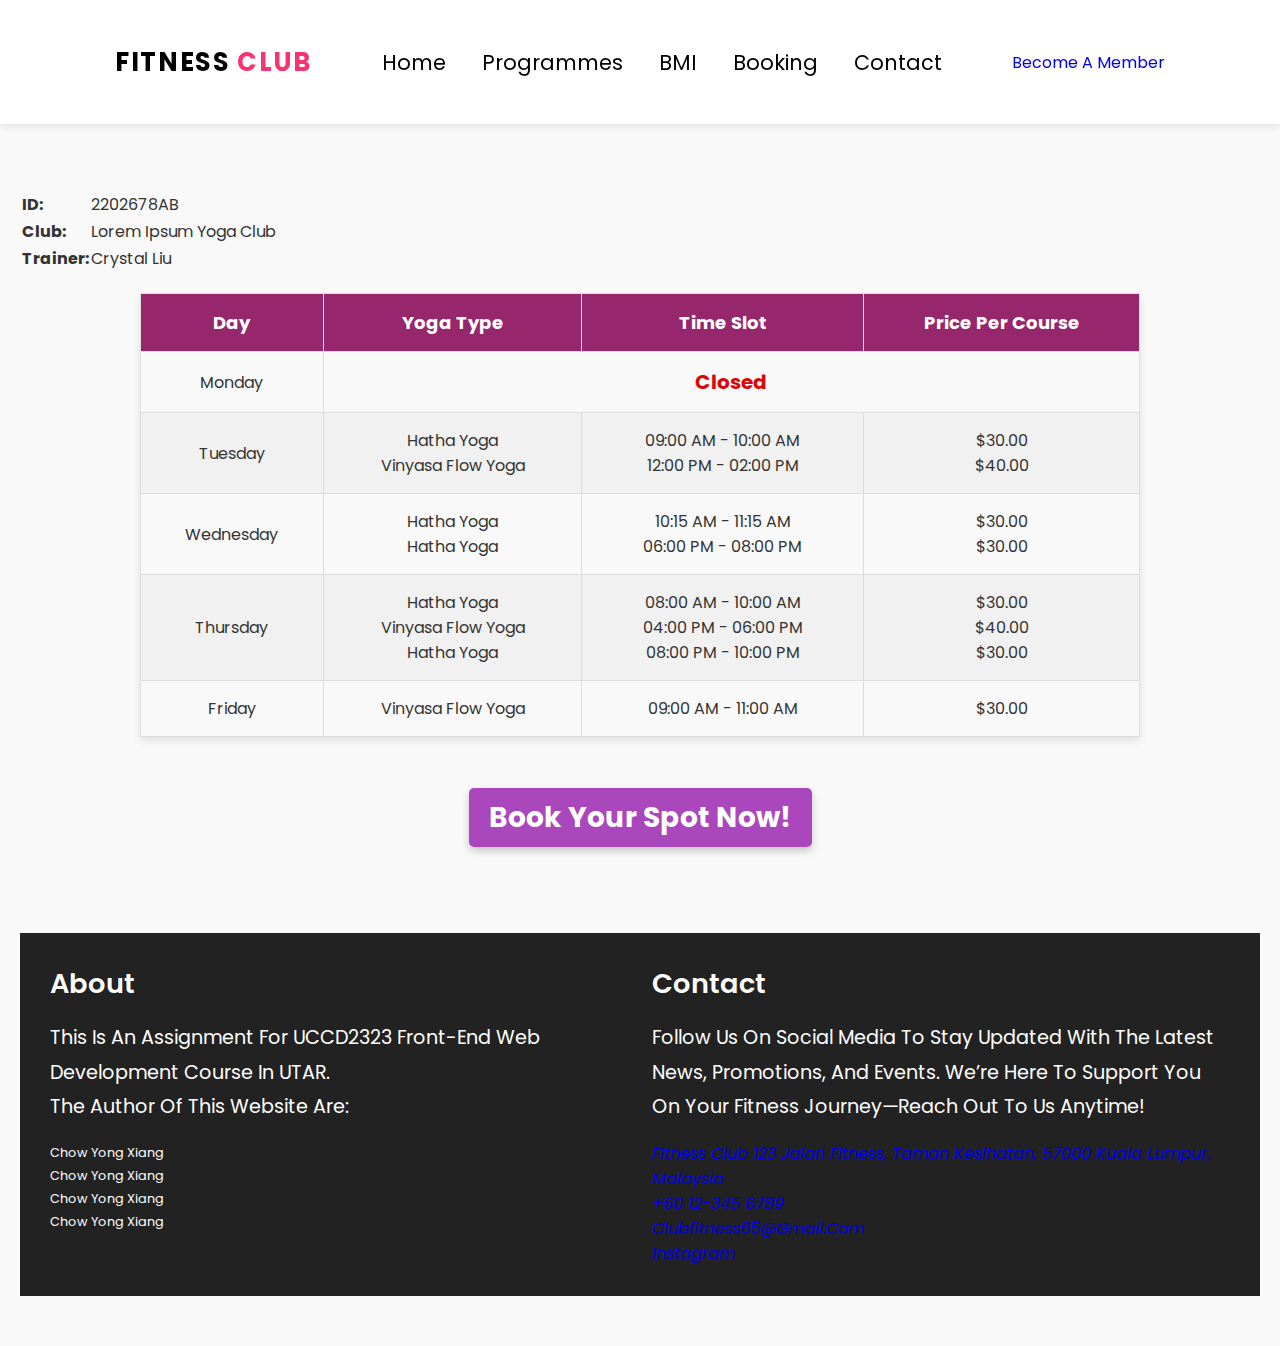
<file: Frontend Full/yoga/Timetable/scheduleTrainer1.html>
<!DOCTYPE html>
<html lang="en">

<head>
    <meta charset="UTF-8">
    <meta name="viewport" content="width=device-width, initial-scale=1.0">
    <title>Yoga Class Timetable</title>
    <link rel="stylesheet" href="../yoga.css"> <!-- Link to the external CSS file -->
    <!--fontawesome cdn file link-->
    <link rel="stylesheet" href="https://pro.fontawesome.com/releases/v5.10.0/css/all.css"
        integrity="sha384-AYmEC3Yw5cVb3ZcuHtOA93w35dYTsvhLPVnYs9eStHfGJvOvKxVfELGroGkvsg+p" crossorigin="anonymous" />

</head>

<body>
    <!--header section starts-->
    <header class="header">

        <a href="../../main/index.html" class="logo">Fitness<span> Club</span></a>

        <nav class="navbar">
            <ul>
                <li>
                    <!--<a href="panda login form.html">Home</a>-->
                    <a href="../../main/index.html">Home</a>
                    <div class="program-container">
                        <a>Programmes</a>
                        <ul>
                            <li><a href="#">Zumba</a></li>
                            <li><a href="../YogaMainPage/yoga.html">Yoga</a></li>
                            <li><a href="../taekwonde/taekwondo.html">Taekwondo</a></li>
                            <li><a href="../muaythai/muaythai.html">Muay Thai</a></li>
                        </ul>
                    </div>
                    <a href="../bmi/bmi.html">BMI</a>
                    <a href="../booking/booking.html">Booking</a>
                    <a href="#footer">Contact</a>
                </li>
            </ul>
        </nav>

        <div class="icons">
            <a href="#" class="btn">Become a member</a>
            <div id="menu-btn" class="fas fa-bars"></div>
        </div>

    </header>
    <!--header section ends-->

    <!--need this to make content appear below header-->
    <div class="spacer-for-content">
        &nbsp;
    </div>

    <div class="trainer-info">
        <table>
            <tr>
                <td class="label"><strong>ID:</strong></td>
                <td class="value">2202678AB</td>
            </tr>
            <tr>
                <td class="label"><strong>Club:</strong></td>
                <td class="value">Lorem Ipsum Yoga Club</td>
            </tr>
            <tr>
                <td class="label"><strong>Trainer:</strong></td>
                <td class="value">Crystal Liu</td>
            </tr>
        </table>
    </div>

    <table class="timetable">
        <thead>
            <tr class="Tableheader">
                <th>Day</th>
                <th>Yoga Type</th>
                <th>Time Slot</th>
                <th>Price per Course</th>
            </tr>
        </thead>
        <tbody>
            <tr>
                <td>Monday</td>
                <td class="closed" colspan="3">Closed</td>
            </tr>
            <tr>
                <td>Tuesday</td>
                <td>Hatha Yoga<br>Vinyasa Flow Yoga</td>
                <td>09:00 AM - 10:00 AM<br>12:00 PM - 02:00 PM</td>
                <td>$30.00<br>$40.00</td>
            </tr>
            <tr>
                <td>Wednesday</td>
                <td>Hatha Yoga<br>Hatha Yoga</td>
                <td>10:15 AM - 11:15 AM<br>06:00 PM - 08:00 PM</td>
                <td>$30.00<br>$30.00</td>
            </tr>
            <tr>
                <td>Thursday</td>
                <td>Hatha Yoga<br>Vinyasa Flow Yoga<br>Hatha Yoga</td>
                <td>08:00 AM - 10:00 AM<br>04:00 PM - 06:00 PM<br>08:00 PM - 10:00 PM</td>
                <td>$30.00<br>$40.00<br>$30.00</td>
            </tr>
            <tr>
                <td>Friday</td>
                <td>Vinyasa Flow Yoga</td>
                <td>09:00 AM - 11:00 AM</td>
                <td>$30.00</td>
            </tr>
        </tbody>
    </table>

    <h2><a href="../../booking/registerBooking.html">Book Your Spot Now!</a></h2><br><br><br>

    <!--footer section starts-->
    <footer id="footer" class="footer">
        <div class="box-container">
            <div class="box">
                <h4>about</h4>
                <div class="text">
                    <p>
                        This is an assignment for UCCD2323 Front-End Web Development Course in UTAR.
                        <br>The Author of this website are:
                    </p>
                </div>
                <div class="author">
                    <ul>
                        <li>Chow Yong Xiang</li>
                        <li>Chow Yong Xiang</li>
                        <li>Chow Yong Xiang</li>
                        <li>Chow Yong Xiang</li>
                    </ul>
                </div>
            </div>

            <div class="box">
                <h4>contact</h4>
                <div class="text">
                    <p>
                        Follow us on social media to stay updated with the latest news, promotions, and events. We’re
                        here to support you on your fitness journey—reach out to us anytime!
                    </p>
                </div>
                <div class="icon">
                    <a href="#">
                        <i class="fas fa-map-marker-alt">
                            Fitness Club
                            123 Jalan Fitness,
                            Taman Kesihatan,
                            57000 Kuala Lumpur,
                            Malaysia</i>
                    </a>
                    <br>
                    <a href="#">
                        <i class="fas fa-phone-alt">
                            +60 12-345 6789
                        </i>
                    </a>
                    <br>
                    <a href="#">
                        <i class="fas fa-envelope">
                            clubfitness65@gmail.com
                        </i>
                    </a>
                    <br>
                    <a href="https://www.instagram.com/fitness_club_frontend?igsh=MTY5b2w4Mm9oeHMyMA==">
                        <i class="fab fa-instagram">
                            Instagram
                        </i>
                    </a>
                </div>
            </div>
        </div>
    </footer>
    <!--footer section starts-->
    <script>
        document.addEventListener("DOMContentLoaded", function () {
            var programButton = document.querySelector('.program-container > a'); // the element that triggers the dropdown
            var programList = document.querySelector('.program-container ul'); // the dropdown list

            programButton.addEventListener('click', function (event) {
                event.preventDefault(); // prevent the anchor tag from following the URL
                programList.style.display = (programList.style.display == 'block' ? 'none' : 'block'); // toggle display
            });

            // Optional: Click anywhere else to close the dropdown
            document.addEventListener('click', function (event) {
                if (!event.target.matches('.program-container, .program-container *')) {
                    programList.style.display = 'none';
                }
            });
        });
    </script>

</body>

</html>
</file>
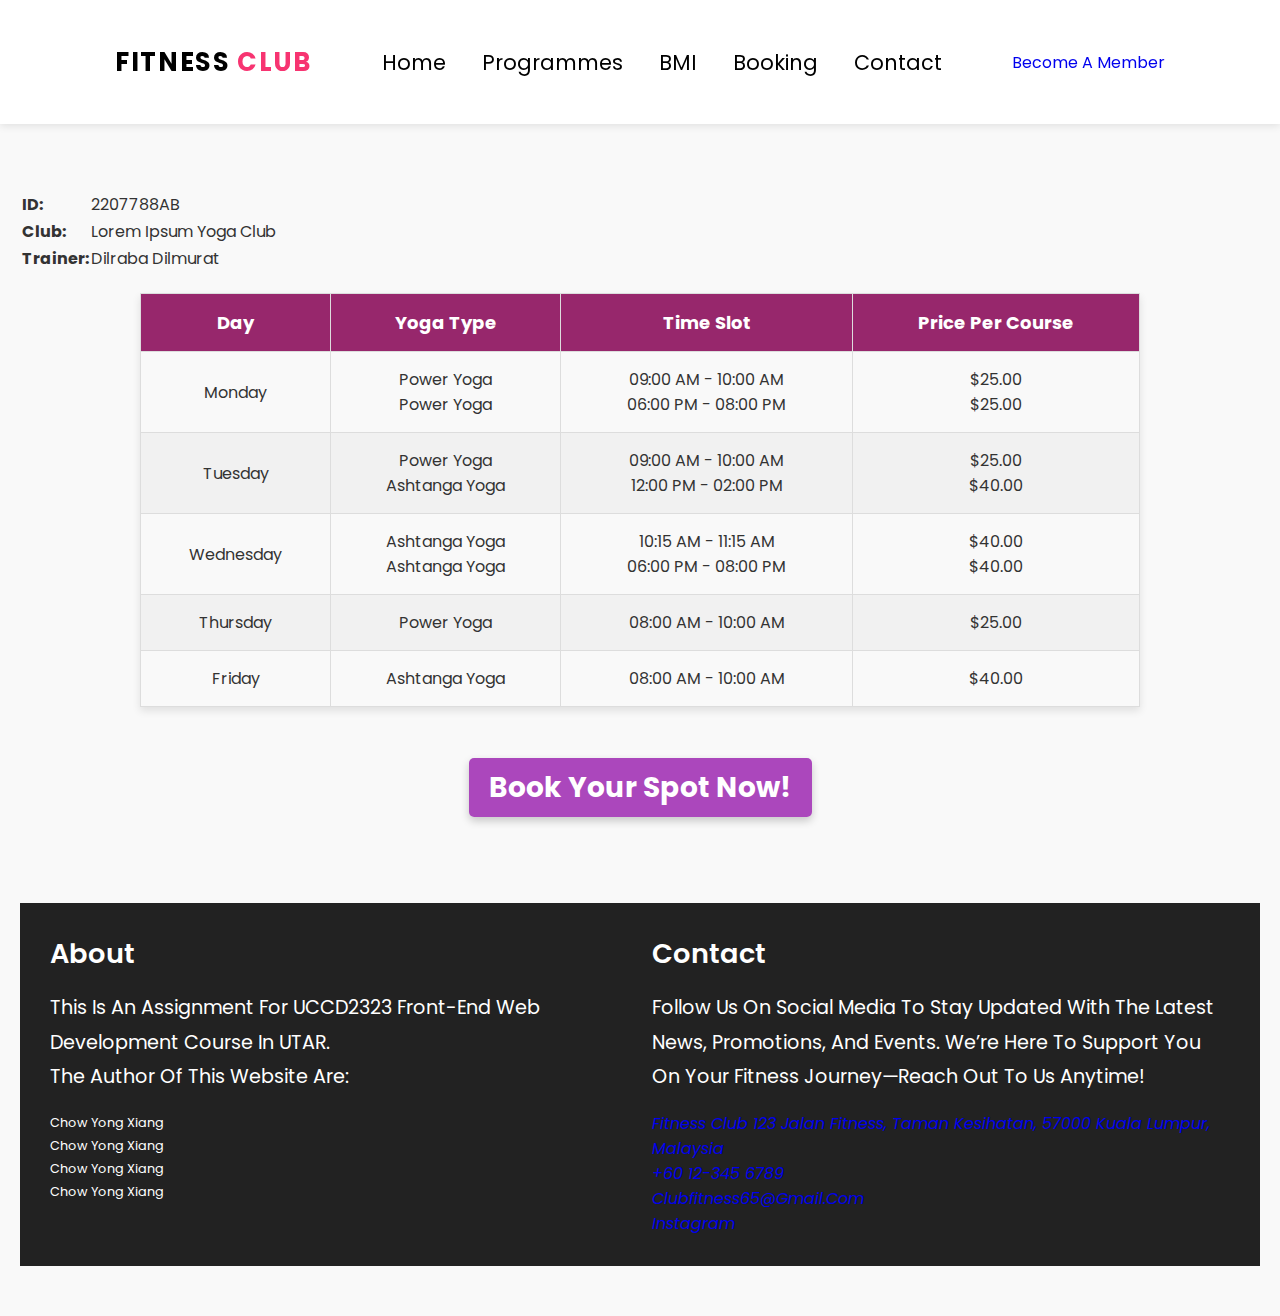
<file: Frontend Full/yoga/Timetable/scheduleTrainer2.html>
<!DOCTYPE html>
<html lang="en">

<head>
    <meta charset="UTF-8">
    <meta name="viewport" content="width=device-width, initial-scale=1.0">
    <title>Yoga Class Timetable</title>
    <link rel="stylesheet" href="../yoga.css"> <!-- Link to the external CSS file -->
    <link rel="stylesheet" href="https://pro.fontawesome.com/releases/v5.10.0/css/all.css"
        integrity="sha384-AYmEC3Yw5cVb3ZcuHtOA93w35dYTsvhLPVnYs9eStHfGJvOvKxVfELGroGkvsg+p" crossorigin="anonymous" />

</head>

<body>
    <!--header section starts-->
    <header class="header">

        <a href="../../main/index.html" class="logo">Fitness<span> Club</span></a>

        <nav class="navbar">
            <ul>
                <li>
                    <!--<a href="panda login form.html">Home</a>-->
                    <a href="../../main/index.html">Home</a>
                    <div class="program-container">
                        <a>Programmes</a>
                        <ul>
                            <li><a href="#">Zumba</a></li>
                            <li><a href="../YogaMainPage/yoga.html">Yoga</a></li>
                            <li><a href="../taekwonde/taekwondo.html">Taekwondo</a></li>
                            <li><a href="../muaythai/muaythai.html">Muay Thai</a></li>
                        </ul>
                    </div>
                    <a href="../bmi/bmi.html">BMI</a>
                    <a href="../booking/booking.html">Booking</a>
                    <a href="#footer">Contact</a>
                </li>
            </ul>
        </nav>

        <div class="icons">
            <a href="#" class="btn">Become a member</a>
            <div id="menu-btn" class="fas fa-bars"></div>
        </div>

    </header>
    <!--header section ends-->

    <!--need this to make content appear below header-->
    <div class="spacer-for-content">
        &nbsp;
    </div>

    <div class="trainer-info">
        <table>
            <tr>
                <td class="label"><strong>ID:</strong></td>
                <td class="value">2207788AB</td>
            </tr>
            <tr>
                <td class="label"><strong>Club:</strong></td>
                <td class="value">Lorem Ipsum Yoga Club</td>
            </tr>
            <tr>
                <td class="label"><strong>Trainer:</strong></td>
                <td class="value">Dilraba Dilmurat</td>
            </tr>
        </table>
    </div>

    <table class="timetable">
        <thead>
            <tr class="Tableheader">
                <th>Day</th>
                <th>Yoga Type</th>
                <th>Time Slot</th>
                <th>Price per Course</th>
            </tr>
        </thead>
        <tbody>
            <tr>
                <td>Monday</td>
                <td>Power Yoga<br>Power Yoga</td>
                <td>09:00 AM - 10:00 AM<br>06:00 PM - 08:00 PM</td>
                <td>$25.00<br>$25.00</td>
            </tr>
            <tr>
                <td>Tuesday</td>
                <td>Power Yoga<br>Ashtanga Yoga</td>
                <td>09:00 AM - 10:00 AM<br>12:00 PM - 02:00 PM</td>
                <td>$25.00<br>$40.00</td>
            </tr>
            <tr>
                <td>Wednesday</td>
                <td>Ashtanga Yoga<br>Ashtanga Yoga</td>
                <td>10:15 AM - 11:15 AM<br>06:00 PM - 08:00 PM</td>
                <td>$40.00<br>$40.00</td>
            </tr>
            <tr>
                <td>Thursday</td>
                <td>Power Yoga</td>
                <td>08:00 AM - 10:00 AM</td>
                <td>$25.00</td>
            </tr>
            <tr>
                <td>Friday</td>
                <td>Ashtanga Yoga</td>
                <td>08:00 AM - 10:00 AM</td>
                <td>$40.00</td>
            </tr>
        </tbody>
    </table>

    <h2><a href="../../booking/registerBooking.html">Book Your Spot Now!</a></h2><br><br><br>
    <!--footer section starts-->
    <footer id="footer" class="footer">
        <div class="box-container">
            <div class="box">
                <h4>about</h4>
                <div class="text">
                    <p>
                        This is an assignment for UCCD2323 Front-End Web Development Course in UTAR.
                        <br>The Author of this website are:
                    </p>
                </div>
                <div class="author">
                    <ul>
                        <li>Chow Yong Xiang</li>
                        <li>Chow Yong Xiang</li>
                        <li>Chow Yong Xiang</li>
                        <li>Chow Yong Xiang</li>
                    </ul>
                </div>
            </div>

            <div class="box">
                <h4>contact</h4>
                <div class="text">
                    <p>
                        Follow us on social media to stay updated with the latest news, promotions, and events. We’re
                        here to support you on your fitness journey—reach out to us anytime!
                    </p>
                </div>
                <div class="icon">
                    <a href="#">
                        <i class="fas fa-map-marker-alt">
                            Fitness Club
                            123 Jalan Fitness,
                            Taman Kesihatan,
                            57000 Kuala Lumpur,
                            Malaysia</i>
                    </a>
                    <br>
                    <a href="#">
                        <i class="fas fa-phone-alt">
                            +60 12-345 6789
                        </i>
                    </a>
                    <br>
                    <a href="#">
                        <i class="fas fa-envelope">
                            clubfitness65@gmail.com
                        </i>
                    </a>
                    <br>
                    <a href="https://www.instagram.com/fitness_club_frontend?igsh=MTY5b2w4Mm9oeHMyMA==">
                        <i class="fab fa-instagram">
                            Instagram
                        </i>
                    </a>
                </div>
            </div>
        </div>
    </footer>
    <!--footer section starts-->
    <script>
        document.addEventListener("DOMContentLoaded", function () {
            var programButton = document.querySelector('.program-container > a'); // the element that triggers the dropdown
            var programList = document.querySelector('.program-container ul'); // the dropdown list

            programButton.addEventListener('click', function (event) {
                event.preventDefault(); // prevent the anchor tag from following the URL
                programList.style.display = (programList.style.display == 'block' ? 'none' : 'block'); // toggle display
            });

            // Optional: Click anywhere else to close the dropdown
            document.addEventListener('click', function (event) {
                if (!event.target.matches('.program-container, .program-container *')) {
                    programList.style.display = 'none';
                }
            });
        });
    </script>
</body>

</html>
</file>
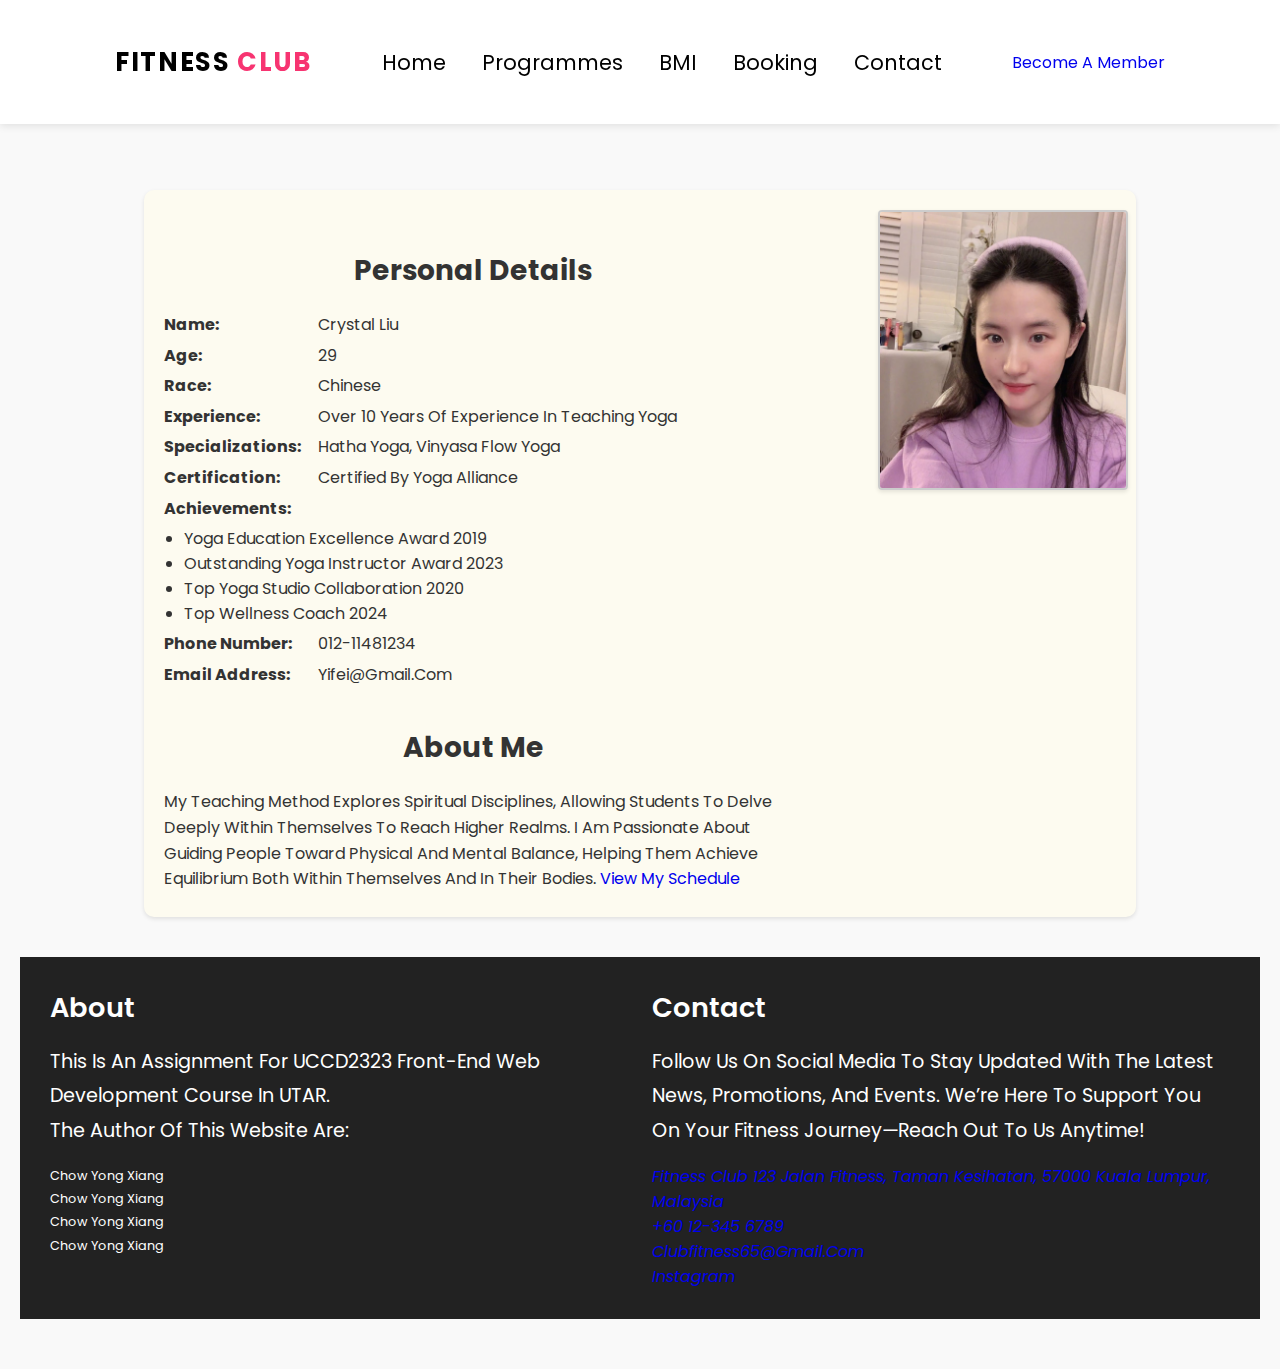
<file: Frontend Full/yoga/TrainerProfile/profileTrainer1.html>
<!DOCTYPE html>
<html lang="en">

<head>
    <meta charset="utf-8">
    <title>Profile Details</title>
    <link rel="stylesheet" href="../yoga.css"> <!-- Link to the external CSS file -->
    <!--fontawesome cdn file link-->
    <link rel="stylesheet" href="https://pro.fontawesome.com/releases/v5.10.0/css/all.css"
        integrity="sha384-AYmEC3Yw5cVb3ZcuHtOA93w35dYTsvhLPVnYs9eStHfGJvOvKxVfELGroGkvsg+p" crossorigin="anonymous" />

</head>

<body>
    <!--header section starts-->
    <header class="header">

        <a href="../../main/index.html" class="logo">Fitness<span> Club</span></a>

        <nav class="navbar">
            <ul>
                <li>
                    <!--<a href="panda login form.html">Home</a>-->
                    <a href="../../main/index.html">Home</a>
                    <div class="program-container">
                        <a>Programmes</a>
                        <ul>
                            <li><a href="#">Zumba</a></li>
                            <li><a href="../YogaMainPage/yoga.html">Yoga</a></li>
                            <li><a href="../taekwonde/taekwondo.html">Taekwondo</a></li>
                            <li><a href="../muaythai/muaythai.html">Muay Thai</a></li>
                        </ul>
                    </div>
                    <a href="../bmi/bmi.html">BMI</a>
                    <a href="../booking/booking.html">Booking</a>
                    <a href="#footer">Contact</a>
                </li>
            </ul>
        </nav>

        <div class="icons">
            <a href="#" class="btn">Become a member</a>
            <div id="menu-btn" class="fas fa-bars"></div>
        </div>

    </header>
    <!--header section ends-->

    <!--need this to make content appear below header-->
    <div class="spacer-for-content">
        &nbsp;
    </div>

    <div class="container">
        <div class="details">
            <h2>Personal Details</h2>
            <p><strong>Name:</strong> Crystal Liu</p>
            <p><strong>Age:</strong> 29</p>
            <p><strong>Race:</strong> Chinese</p>
            <p><strong>Experience:</strong> Over 10 years of experience in teaching yoga</p>
            <p><strong>Specializations:</strong> Hatha Yoga, Vinyasa Flow Yoga</p>
            <p><strong>Certification:</strong> Certified by Yoga Alliance</p>
            <p><strong>Achievements:</strong></p>
            <ul>
                <li>Yoga Education Excellence Award 2019</li>
                <li>Outstanding Yoga Instructor Award 2023</li>
                <li>Top Yoga Studio Collaboration 2020</li>
                <li>Top Wellness Coach 2024</li>
            </ul>
            <p><strong>Phone Number:</strong> 012-11481234</p>
            <p><strong>Email address:</strong> yifei@gmail.com</p>

            <h2>About Me</h2>
            <p>My teaching method explores spiritual disciplines, allowing students to delve deeply within
                themselves to reach higher realms. I am passionate about guiding people toward physical and
                mental balance, helping them achieve equilibrium both within themselves and in their bodies.
                <a href="../Timetable/scheduleTrainer1.html"> View my schedule</a>
            </p>

        </div>
        <div class="photo">
            <img src="trainer1_profile.jpeg" alt="Profile Photo">
        </div>
    </div>

   
    <!--footer section starts-->
    <footer id="footer" class="footer">
        <div class="box-container">
            <div class="box">
                <h4>about</h4>
                <div class="text">
                    <p>
                        This is an assignment for UCCD2323 Front-End Web Development Course in UTAR.
                        <br>The Author of this website are:
                    </p>
                </div>
                <div class="author">
                    <ul>
                        <li>Chow Yong Xiang</li>
                        <li>Chow Yong Xiang</li>
                        <li>Chow Yong Xiang</li>
                        <li>Chow Yong Xiang</li>
                    </ul>
                </div>
            </div>

            <div class="box">
                <h4>contact</h4>
                <div class="text">
                    <p>
                        Follow us on social media to stay updated with the latest news, promotions, and events. We’re
                        here to support you on your fitness journey—reach out to us anytime!
                    </p>
                </div>
                <div class="icon">
                    <a href="#">
                        <i class="fas fa-map-marker-alt">
                            Fitness Club
                            123 Jalan Fitness,
                            Taman Kesihatan,
                            57000 Kuala Lumpur,
                            Malaysia</i>
                    </a>
                    <br>
                    <a href="#">
                        <i class="fas fa-phone-alt">
                            +60 12-345 6789
                        </i>
                    </a>
                    <br>
                    <a href="#">
                        <i class="fas fa-envelope">
                            clubfitness65@gmail.com
                        </i>
                    </a>
                    <br>
                    <a href="https://www.instagram.com/fitness_club_frontend?igsh=MTY5b2w4Mm9oeHMyMA==">
                        <i class="fab fa-instagram">
                            Instagram
                        </i>
                    </a>
                </div>
            </div>
        </div>
    </footer>
    <!--footer section starts-->
    <script>
        document.addEventListener("DOMContentLoaded", function () {
            var programButton = document.querySelector('.program-container > a'); // the element that triggers the dropdown
            var programList = document.querySelector('.program-container ul'); // the dropdown list

            programButton.addEventListener('click', function (event) {
                event.preventDefault(); // prevent the anchor tag from following the URL
                programList.style.display = (programList.style.display == 'block' ? 'none' : 'block'); // toggle display
            });

            // Optional: Click anywhere else to close the dropdown
            document.addEventListener('click', function (event) {
                if (!event.target.matches('.program-container, .program-container *')) {
                    programList.style.display = 'none';
                }
            });
        });
    </script>

</body>

</html>
</file>
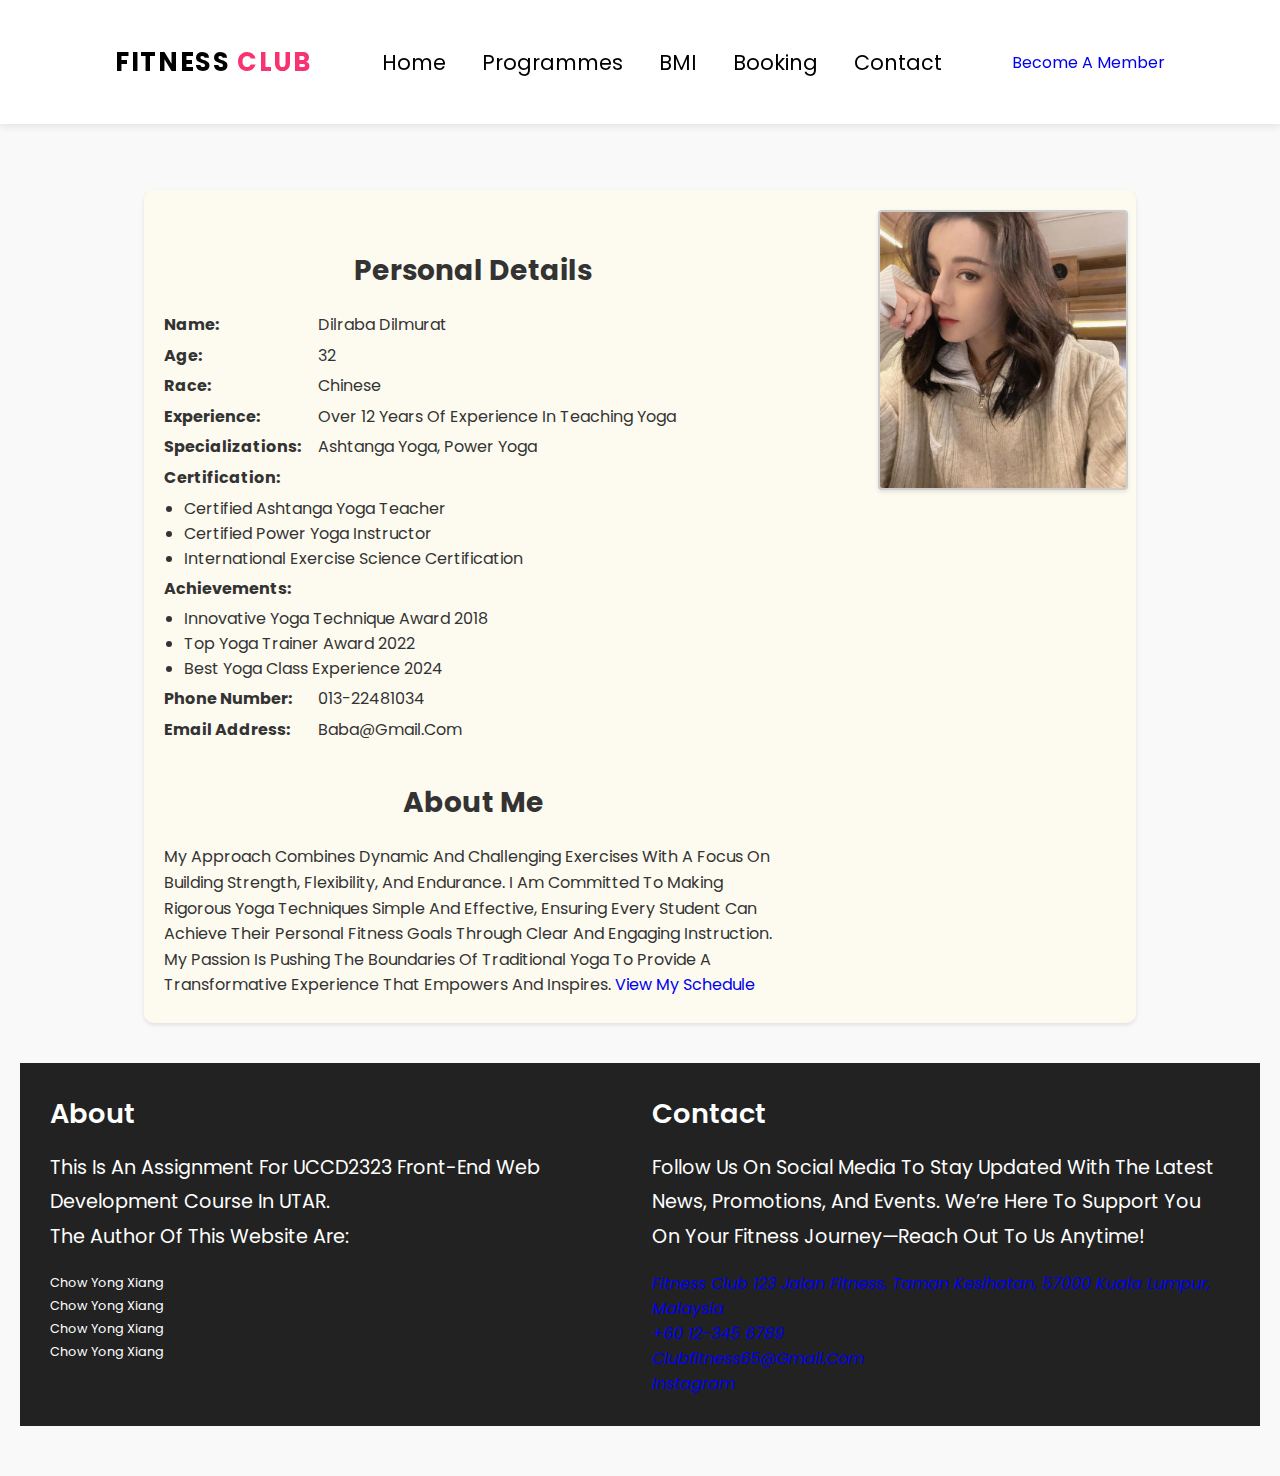
<file: Frontend Full/yoga/TrainerProfile/profileTrainer2.html>
<!DOCTYPE html>
<html lang="en">

<head>
    <meta charset="utf-8">
    <title>Profile Details</title>
    <link rel="stylesheet" href="../yoga.css"> <!-- Link to the external CSS file -->
    <!--fontawesome cdn file link-->
    <link rel="stylesheet" href="https://pro.fontawesome.com/releases/v5.10.0/css/all.css"
        integrity="sha384-AYmEC3Yw5cVb3ZcuHtOA93w35dYTsvhLPVnYs9eStHfGJvOvKxVfELGroGkvsg+p" crossorigin="anonymous" />

</head>

<body>
    <!--header section starts-->
    <header class="header">

        <a href="../../main/index.html" class="logo">Fitness<span> Club</span></a>

        <nav class="navbar">
            <ul>
                <li>
                    <!--<a href="panda login form.html">Home</a>-->
                    <a href="../../main/index.html">Home</a>
                    <div class="program-container">
                        <a>Programmes</a>
                        <ul>
                            <li><a href="#">Zumba</a></li>
                            <li><a href="../YogaMainPage/yoga.html">Yoga</a></li>
                            <li><a href="../taekwonde/taekwondo.html">Taekwondo</a></li>
                            <li><a href="../muaythai/muaythai.html">Muay Thai</a></li>
                        </ul>
                    </div>
                    <a href="../bmi/bmi.html">BMI</a>
                    <a href="../booking/booking.html">Booking</a>
                    <a href="#footer">Contact</a>
                </li>
            </ul>
        </nav>

        <div class="icons">
            <a href="#" class="btn">Become a member</a>
            <div id="menu-btn" class="fas fa-bars"></div>
        </div>

    </header>
    <!--header section ends-->

    <!--need this to make content appear below header-->
    <div class="spacer-for-content">
        &nbsp;
    </div>
    <div class="container">
        <div class="details">
            <h2>Personal Details</h2>
            <p><strong>Name:</strong> Dilraba Dilmurat</p>
            <p><strong>Age:</strong> 32</p>
            <p><strong>Race:</strong> Chinese</p>
            <p><strong>Experience:</strong> Over 12 years of experience in teaching yoga</p>
            <p><strong>Specializations:</strong> Ashtanga Yoga, Power Yoga</p>
            <p><strong>Certification:</strong></p>
            <ul>
                <li>Certified Ashtanga Yoga Teacher</li>
                <li>Certified Power Yoga Instructor</li>
                <li>International Exercise Science Certification</li>
            </ul>
            <p><strong>Achievements:</strong></p>
            <ul>
                <li>Innovative Yoga Technique Award 2018</li>
                <li>Top Yoga Trainer Award 2022</li>
                <li>Best Yoga Class Experience 2024</li>
            </ul>
            <p><strong>Phone Number:</strong> 013-22481034</p>
            <p><strong>Email address:</strong> baba@gmail.com</p>

            <h2>About Me</h2>
            <p>My approach combines dynamic and challenging exercises with a focus on building strength,
                flexibility, and endurance. I am committed to making rigorous yoga techniques simple and effective,
                ensuring every student can achieve their personal fitness goals through clear and engaging instruction.
                My passion is pushing the boundaries of traditional yoga to provide a transformative experience that
                empowers and inspires.
                <a href="../Timetable/scheduleTrainer2.html"> View my schedule</a>
            </p>
        </div>
        <div class="photo">
            <img src="trainer2_profile.jpeg" alt="Profile Photo">
        </div>
    </div>
    <!--footer section starts-->
    <footer id="footer" class="footer">
        <div class="box-container">
            <div class="box">
                <h4>about</h4>
                <div class="text">
                    <p>
                        This is an assignment for UCCD2323 Front-End Web Development Course in UTAR.
                        <br>The Author of this website are:
                    </p>
                </div>
                <div class="author">
                    <ul>
                        <li>Chow Yong Xiang</li>
                        <li>Chow Yong Xiang</li>
                        <li>Chow Yong Xiang</li>
                        <li>Chow Yong Xiang</li>
                    </ul>
                </div>
            </div>

            <div class="box">
                <h4>contact</h4>
                <div class="text">
                    <p>
                        Follow us on social media to stay updated with the latest news, promotions, and events. We’re
                        here to support you on your fitness journey—reach out to us anytime!
                    </p>
                </div>
                <div class="icon">
                    <a href="#">
                        <i class="fas fa-map-marker-alt">
                            Fitness Club
                            123 Jalan Fitness,
                            Taman Kesihatan,
                            57000 Kuala Lumpur,
                            Malaysia</i>
                    </a>
                    <br>
                    <a href="#">
                        <i class="fas fa-phone-alt">
                            +60 12-345 6789
                        </i>
                    </a>
                    <br>
                    <a href="#">
                        <i class="fas fa-envelope">
                            clubfitness65@gmail.com
                        </i>
                    </a>
                    <br>
                    <a href="https://www.instagram.com/fitness_club_frontend?igsh=MTY5b2w4Mm9oeHMyMA==">
                        <i class="fab fa-instagram">
                            Instagram
                        </i>
                    </a>
                </div>
            </div>
        </div>
    </footer>
    <!--footer section starts-->
    <script>
        document.addEventListener("DOMContentLoaded", function () {
            var programButton = document.querySelector('.program-container > a'); // the element that triggers the dropdown
            var programList = document.querySelector('.program-container ul'); // the dropdown list

            programButton.addEventListener('click', function (event) {
                event.preventDefault(); // prevent the anchor tag from following the URL
                programList.style.display = (programList.style.display == 'block' ? 'none' : 'block'); // toggle display
            });

            // Optional: Click anywhere else to close the dropdown
            document.addEventListener('click', function (event) {
                if (!event.target.matches('.program-container, .program-container *')) {
                    programList.style.display = 'none';
                }
            });
        });
    </script>

</body>

</html>
</file>
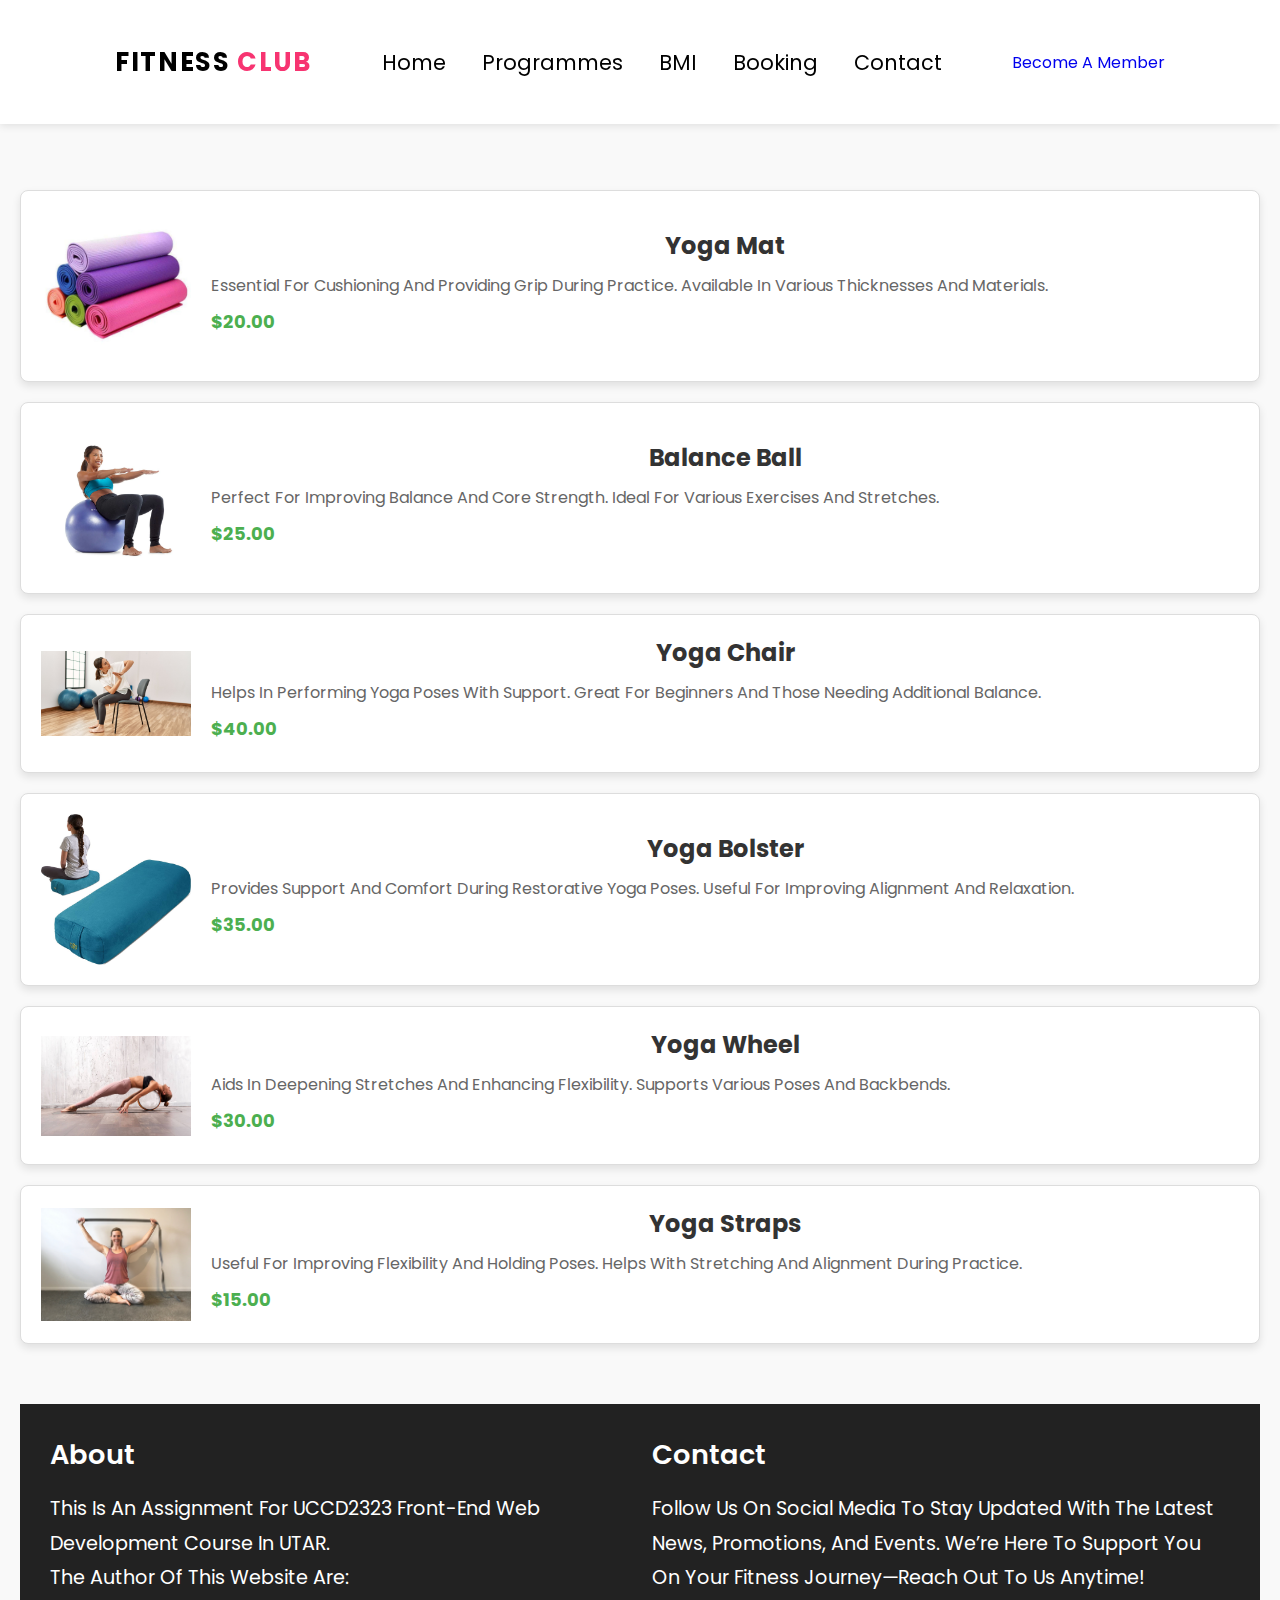
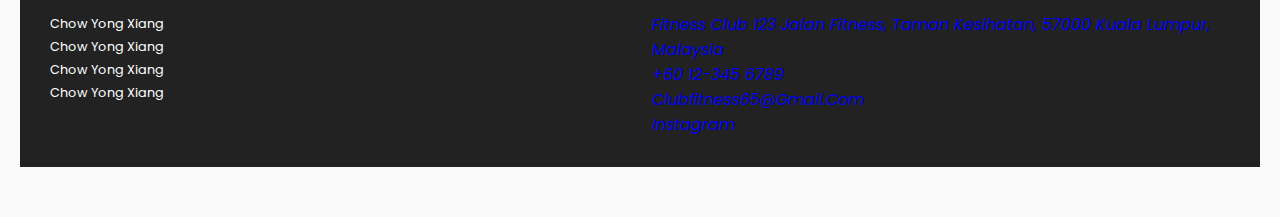
<file: Frontend Full/yoga/YogaEquipment/yoga-equipment.html>
<!DOCTYPE html>
<html lang="en">

<head>
    <meta charset="utf-8">
    <title>Yoga Equipment</title>
    <link rel="stylesheet" href="../yoga.css"> <!-- Link to the external CSS file -->
    <!--fontawesome cdn file link-->
    <link rel="stylesheet" href="https://pro.fontawesome.com/releases/v5.10.0/css/all.css"
        integrity="sha384-AYmEC3Yw5cVb3ZcuHtOA93w35dYTsvhLPVnYs9eStHfGJvOvKxVfELGroGkvsg+p" crossorigin="anonymous" />

</head>

<body>
    <!--header section starts-->
    <header class="header">

        <a href="../../main/index.html" class="logo">Fitness<span> Club</span></a>

        <nav class="navbar">
            <ul>
                <li>
                    <!--<a href="panda login form.html">Home</a>-->
                    <a href="../../main/index.html">Home</a>
                    <div class="program-container">
                        <a>Programmes</a>
                        <ul>
                            <li><a href="#">Zumba</a></li>
                            <li><a href="../YogaMainPage/yoga.html">Yoga</a></li>
                            <li><a href="../taekwonde/taekwondo.html">Taekwondo</a></li>
                            <li><a href="../muaythai/muaythai.html">Muay Thai</a></li>
                        </ul>
                    </div>
                    <a href="../bmi/bmi.html">BMI</a>
                    <a href="../booking/booking.html">Booking</a>
                    <a href="#footer">Contact</a>
                </li>
            </ul>
        </nav>

        <div class="icons">
            <a href="#" class="btn">Become a member</a>
            <div id="menu-btn" class="fas fa-bars"></div>
        </div>

    </header>
    <!--header section ends-->

    <!--need this to make content appear below header-->
    <div class="spacer-for-content">
        &nbsp;
    </div>

    <div class="equipment-item">
        <img src="yoga mat.jpg" alt="Yoga Mat">
        <div class="description">
            <h2>Yoga Mat</h2>
            <p>Essential for cushioning and providing grip during practice. Available in various thicknesses and
                materials.</p>
            <p class="price">$20.00</p>
        </div>
    </div>

    <div class="equipment-item">
        <img src="balance ball.webp" alt="Balance Ball">
        <div class="description">
            <h2>Balance Ball</h2>
            <p>Perfect for improving balance and core strength. Ideal for various exercises and stretches.</p>
            <p class="price">$25.00</p>
        </div>
    </div>

    <div class="equipment-item">
        <img src="yoga chair.jpg" alt="Yoga Chair">
        <div class="description">
            <h2>Yoga Chair</h2>
            <p>Helps in performing yoga poses with support. Great for beginners and those needing additional balance.
            </p>
            <p class="price">$40.00</p>
        </div>
    </div>

    <div class="equipment-item">
        <img src="yoga bolster.jpg" alt="Yoga Bolster">
        <div class="description">
            <h2>Yoga Bolster</h2>
            <p>Provides support and comfort during restorative yoga poses. Useful for improving alignment and
                relaxation.</p>
            <p class="price">$35.00</p>
        </div>
    </div>

    <div class="equipment-item">
        <img src="yoga wheel.jpg" alt="Yoga Wheel">
        <div class="description">
            <h2>Yoga Wheel</h2>
            <p>Aids in deepening stretches and enhancing flexibility. Supports various poses and backbends.</p>
            <p class="price">$30.00</p>
        </div>
    </div>

    <div class="equipment-item">
        <img src="yoga straps.jpg" alt="Yoga Straps">
        <div class="description">
            <h2>Yoga Straps</h2>
            <p>Useful for improving flexibility and holding poses. Helps with stretching and alignment during practice.
            </p>
            <p class="price">$15.00</p>
        </div>
    </div>

    <!--footer section starts-->
    <footer id="footer" class="footer">
        <div class="box-container">
            <div class="box">
                <h4>about</h4>
                <div class="text">
                    <p>
                        This is an assignment for UCCD2323 Front-End Web Development Course in UTAR.
                        <br>The Author of this website are:
                    </p>
                </div>
                <div class="author">
                    <ul>
                        <li>Chow Yong Xiang</li>
                        <li>Chow Yong Xiang</li>
                        <li>Chow Yong Xiang</li>
                        <li>Chow Yong Xiang</li>
                    </ul>
                </div>
            </div>

            <div class="box">
                <h4>contact</h4>
                <div class="text">
                    <p>
                        Follow us on social media to stay updated with the latest news, promotions, and events. We’re
                        here to support you on your fitness journey—reach out to us anytime!
                    </p>
                </div>
                <div class="icon">
                    <a href="#">
                        <i class="fas fa-map-marker-alt">
                            Fitness Club
                            123 Jalan Fitness,
                            Taman Kesihatan,
                            57000 Kuala Lumpur,
                            Malaysia</i>
                    </a>
                    <br>
                    <a href="#">
                        <i class="fas fa-phone-alt">
                            +60 12-345 6789
                        </i>
                    </a>
                    <br>
                    <a href="#">
                        <i class="fas fa-envelope">
                            clubfitness65@gmail.com
                        </i>
                    </a>
                    <br>
                    <a href="https://www.instagram.com/fitness_club_frontend?igsh=MTY5b2w4Mm9oeHMyMA==">
                        <i class="fab fa-instagram">
                            Instagram
                        </i>
                    </a>
                </div>
            </div>
        </div>
    </footer>
    <!--footer section starts-->
    <script>
        document.addEventListener("DOMContentLoaded", function () {
            var programButton = document.querySelector('.program-container > a'); // the element that triggers the dropdown
            var programList = document.querySelector('.program-container ul'); // the dropdown list

            programButton.addEventListener('click', function (event) {
                event.preventDefault(); // prevent the anchor tag from following the URL
                programList.style.display = (programList.style.display == 'block' ? 'none' : 'block'); // toggle display
            });

            // Optional: Click anywhere else to close the dropdown
            document.addEventListener('click', function (event) {
                if (!event.target.matches('.program-container, .program-container *')) {
                    programList.style.display = 'none';
                }
            });
        });
    </script>
</body>

</html>
</file>
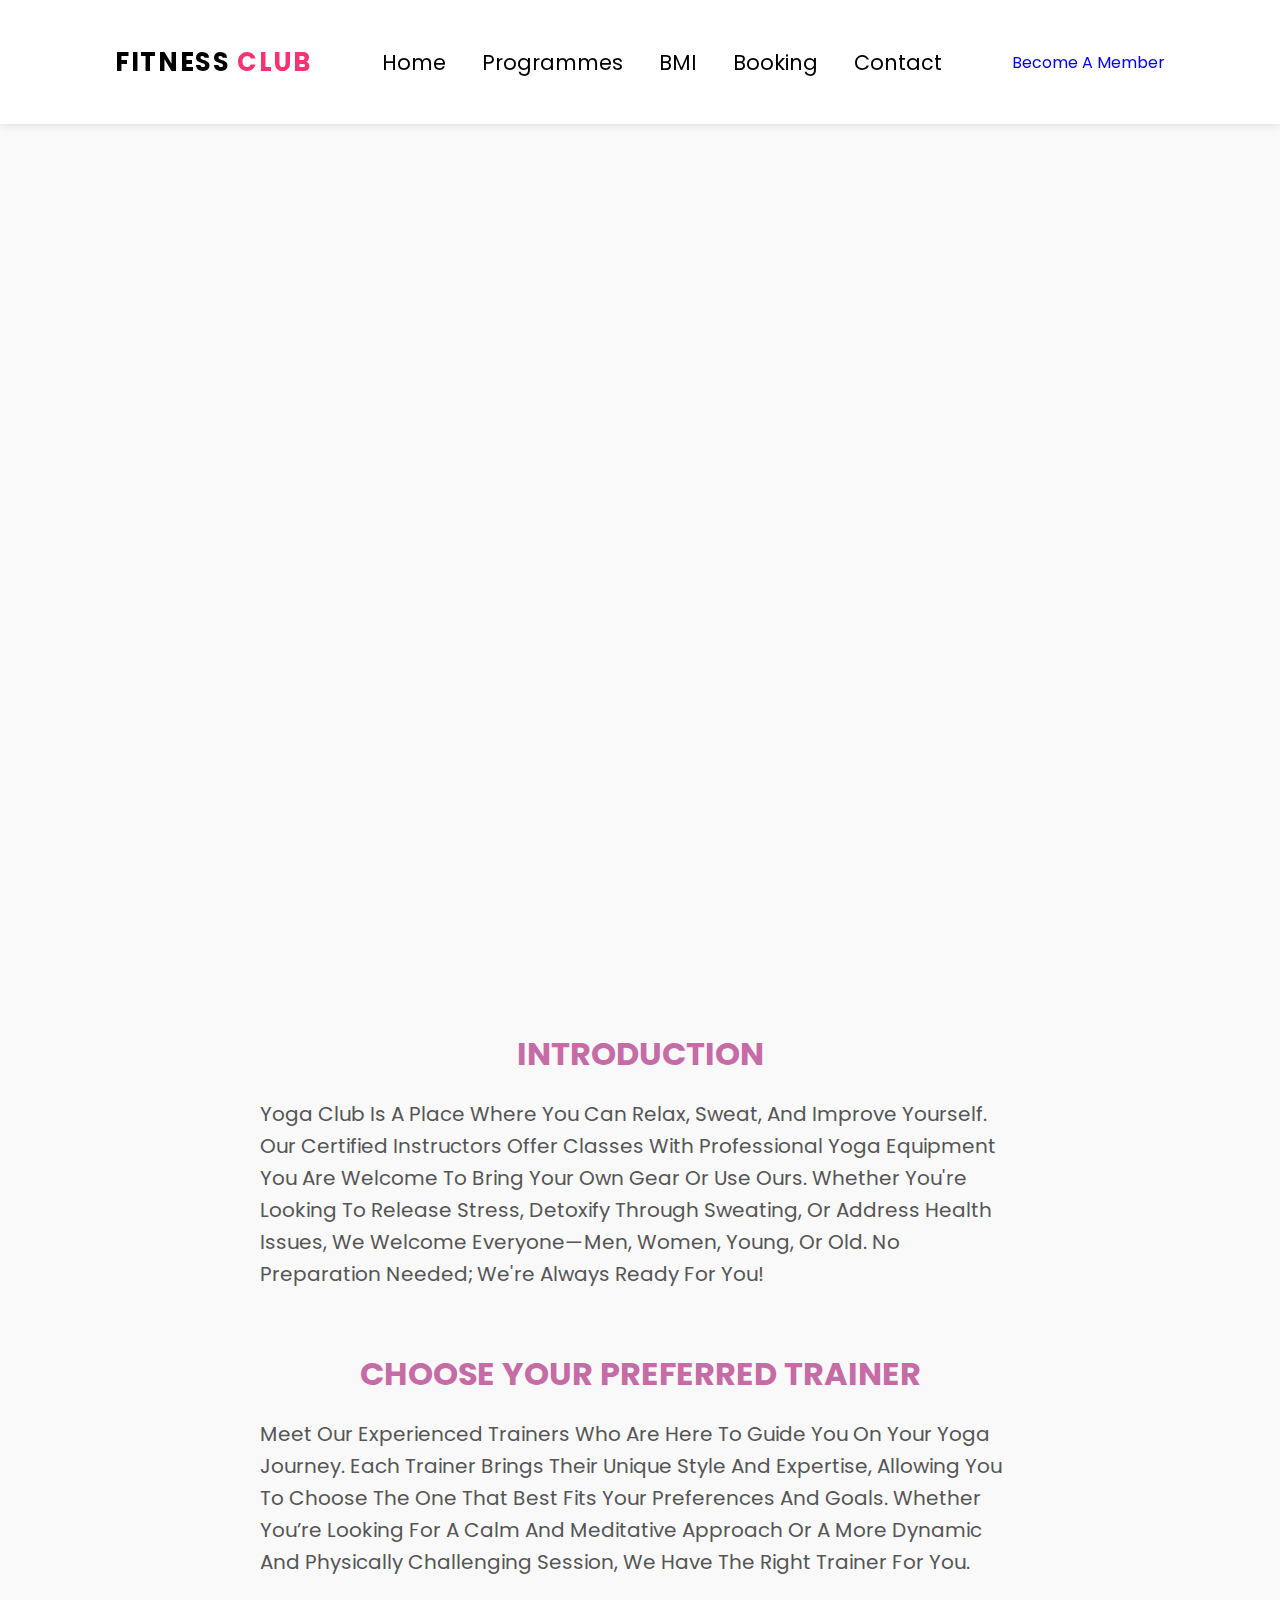
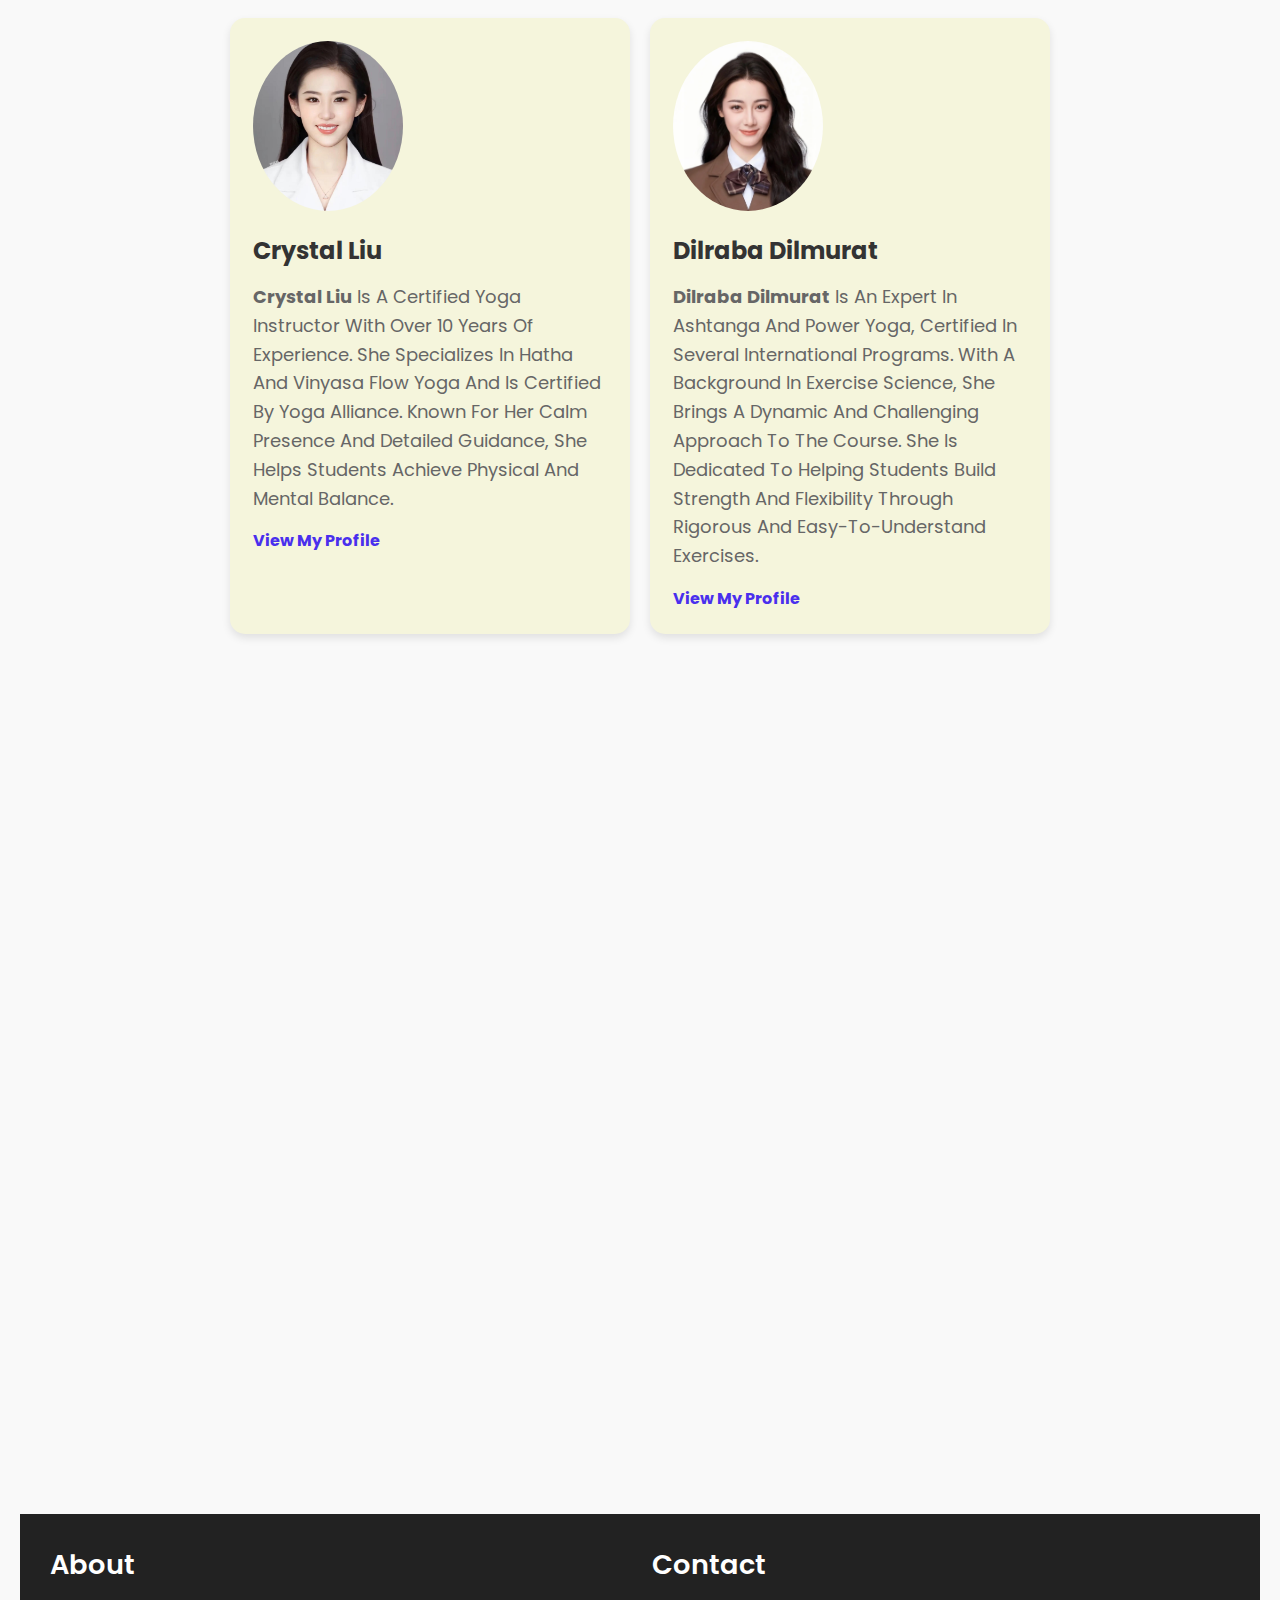
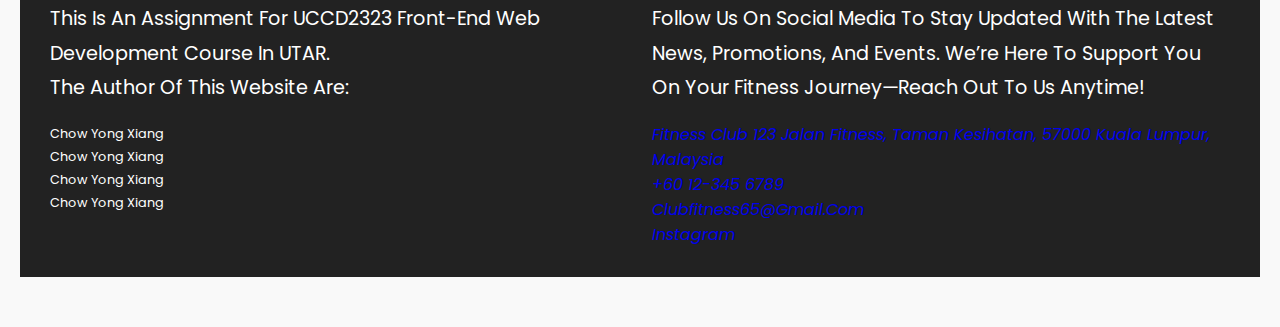
<file: Frontend Full/yoga/YogaMainPage/yoga.html>
<!DOCTYPE html>
<html lang="en">

<head>
    <meta charset="utf-8">
    <title>Look at here!</title>
    <link rel="stylesheet" href="../yoga.css"> <!-- Link to the external CSS file -->
    <!--fontawesome cdn file link-->
    <link rel="stylesheet" href="https://pro.fontawesome.com/releases/v5.10.0/css/all.css"
        integrity="sha384-AYmEC3Yw5cVb3ZcuHtOA93w35dYTsvhLPVnYs9eStHfGJvOvKxVfELGroGkvsg+p" crossorigin="anonymous" />

</head>

<body>
    <!--header section starts-->
    <header class="header">

        <a href="../../main/index.html" class="logo">Fitness<span> Club</span></a>

        <nav class="navbar">
            <ul>
                <li>
                    <!--<a href="panda login form.html">Home</a>-->
                    <a href="../../main/index.html">Home</a>
                    <div class="program-container">
                        <a>Programmes</a>
                        <ul>
                            <li><a href="#">Zumba</a></li>
                            <li><a href="yoga.html">Yoga</a></li>
                            <li><a href="../../taekwonde/taekwondo.html">Taekwondo</a></li>
                            <li><a href="../../muaythai/muaythai.html">Muay Thai</a></li>
                        </ul>
                    </div>
                    <a href="../bmi/bmi.html">BMI</a>
                    <a href="../booking/booking.html">Booking</a>
                    <a href="#footer">Contact</a>
                </li>
            </ul>
        </nav>

        <div class="icons">
            <a href="#" class="btn">Become a member</a>
            <div id="menu-btn" class="fas fa-bars"></div>
        </div>

    </header>
    <!--header section ends-->

    <!--need this to make content appear below header-->
    <div class="spacer-for-content">
        &nbsp;
    </div>


    <div class="image-container">
        <img src="yoga_1.jpg" alt="Yoga Image">
        <div class="text-overlay">
            <h1>Yoga In Your Journey</h1>
            <p>
                Stretch your body, improve your posture, adjust your breathing, and let YOGA make your life better.
            </p>
        </div>
    </div>

    <h2 id="introduction" class="introduction-heading">Introduction</h2>
    <p class="introduction-content">
        Yoga club is a place where you can relax, sweat, and improve yourself.
        Our certified instructors offer classes with professional yoga equipment
        You are welcome to bring your own gear or use ours. Whether you're looking to release stress, detoxify through
        sweating, or address health issues, we welcome everyone—men, women, young, or old. No preparation needed; we're
        always ready for you!
    </p>

    <h2 id="trainers" class="trainer-heading">Choose Your Preferred Trainer</h2>
    <p class="trainer-content">
        Meet our experienced trainers who are here to guide you on your yoga journey. Each trainer brings their unique
        style and expertise, allowing you to choose the one that best fits your preferences and goals. Whether you’re
        looking for a calm and meditative approach or a more dynamic and physically challenging session, we have the
        right trainer for you.
    </p>

    <div class="trainer">
        <div class="trainer-intro">
            <img src="trainer1.jpeg" alt="Trainer 1">
            <h3>Crystal Liu</h3>
            <p>
                <strong>Crystal Liu</strong> is a certified yoga instructor with over 10 years of experience.
                She specializes in Hatha and Vinyasa flow yoga and is certified by Yoga Alliance.
                Known for her calm presence and detailed guidance, she helps students achieve physical and mental
                balance.
            </p>
            <a href="../TrainerProfile/profileTrainer1.html">View my profile</a>
        </div>

        <div class="trainer-intro">
            <img src="trainer2.webp" alt="Trainer 2">
            <h3>Dilraba Dilmurat</h3>
            <p>
                <strong>Dilraba Dilmurat</strong> is an expert in Ashtanga and Power Yoga, certified in several
                international programs.
                With a background in exercise science, she brings a dynamic and challenging approach to the course.
                She is dedicated to helping students build strength and flexibility through rigorous and
                easy-to-understand exercises.
            </p>
            <a href="../TrainerProfile/profileTrainer2.html">View my profile</a>
        </div>
    </div>

    <div class="image-container">
        <img src="purchase2.webp" alt="Purchase Image">
        <div class="text-overlay">
            <h1>Yoga Everywhere</h1>
            <p>
                Our products are meticulously designed for you, with guaranteed
                quality and careful selection—allowing you to confidently practice yoga anytime, anywhere.<a
                    href="../YogaEquipment/yoga-equipment.html">Purchase me!</a>
            </p>
        </div>
    </div>

    <!--footer section starts-->
    <footer id="footer" class="footer">
        <div class="box-container">
            <div class="box">
                <h4>about</h4>
                <div class="text">
                    <p>
                        This is an assignment for UCCD2323 Front-End Web Development Course in UTAR.
                        <br>The Author of this website are:
                    </p>
                </div>
                <div class="author">
                    <ul>
                        <li>Chow Yong Xiang</li>
                        <li>Chow Yong Xiang</li>
                        <li>Chow Yong Xiang</li>
                        <li>Chow Yong Xiang</li>
                    </ul>
                </div>
            </div>

            <div class="box">
                <h4>contact</h4>
                <div class="text">
                    <p>
                        Follow us on social media to stay updated with the latest news, promotions, and events. We’re
                        here to support you on your fitness journey—reach out to us anytime!
                    </p>
                </div>
                <div class="icon">
                    <a href="#">
                        <i class="fas fa-map-marker-alt">
                            Fitness Club
                            123 Jalan Fitness,
                            Taman Kesihatan,
                            57000 Kuala Lumpur,
                            Malaysia</i>
                    </a>
                    <br>
                    <a href="#">
                        <i class="fas fa-phone-alt">
                            +60 12-345 6789
                        </i>
                    </a>
                    <br>
                    <a href="#">
                        <i class="fas fa-envelope">
                            clubfitness65@gmail.com
                        </i>
                    </a>
                    <br>
                    <a href="https://www.instagram.com/fitness_club_frontend?igsh=MTY5b2w4Mm9oeHMyMA==">
                        <i class="fab fa-instagram">
                            Instagram
                        </i>
                    </a>
                </div>
            </div>
        </div>
    </footer>
    <!--footer section starts-->
    <script>
        document.addEventListener("DOMContentLoaded", function () {
            var programButton = document.querySelector('.program-container > a'); // the element that triggers the dropdown
            var programList = document.querySelector('.program-container ul'); // the dropdown list

            programButton.addEventListener('click', function (event) {
                event.preventDefault(); // prevent the anchor tag from following the URL
                programList.style.display = (programList.style.display == 'block' ? 'none' : 'block'); // toggle display
            });

            // Optional: Click anywhere else to close the dropdown
            document.addEventListener('click', function (event) {
                if (!event.target.matches('.program-container, .program-container *')) {
                    programList.style.display = 'none';
                }
            });
        });
    </script>
</body>

</html>
</file>
<file: Frontend Full/bmi/bmi.css>
@import url('https://fonts.googleapis.com/css2?family=Poppins:wght@200;300;400;500;600;700&display=swap');

* {
    font-family: 'Poppins', sans-serif;
    margin: 0;
    padding: 0;
    box-sizing: border-box;
    text-decoration: none;
    border: none;
    outline: none;
    text-transform: capitalize;
    transition: all .2s linear;
}

/*to ensure smooth scroll transition */
html {
    scroll-behavior: smooth;
}

/*to ensure footer stick to bottom of screen*/
body {
    display: flex;
    flex-direction: column;
}


/*----------------header section starts--------------*/

.header {
    position: fixed;
    height: 124px;
    top: 0;
    left: 0;
    right: 0;
    padding: 3rem 9%;
    display: flex;
    align-items: center;
    justify-content: space-between;
    background-color: white;
    box-shadow: 0rem .1rem .5rem rgba(0, 0, 0, .1);
    z-index: 1000;
}

.header .logo {
    font-size: 1.6rem;
    color: rgb(0, 0, 0);
    font-weight: bold;
    text-transform: uppercase;
    letter-spacing: .1rem;
}

.header .logo span {
    color: #f73471;
    text-transform: uppercase;
}

.header .navbar ul li {
    display: inline-block;
    list-style: none;
    position: relative;
}

.header .navbar ul li a {
    font-size: 1.3rem;
    color: black;
    margin: 0 1rem;
}

.header .navbar ul li a:hover {
    color: #f73471;
}

.program-container ul {
    position: absolute;
    display: none;
}

.program-container ul li {
    border-top: 1px solid rgba(0, 0, 0, .1);
}

.program-container:hover>ul {
    display: block;
}

.header .navbar .program-container {
    position: relative;
    display: inline-block;
}

.header .navbar .program-container ul {
    position: absolute;
    background-color: white;
    display: none;
    margin-top: 1rem;
    box-shadow: 0px 8px 16px 0px rgba(0, 0, 0, 0.2);
    z-index: 1000;
}

.header .navbar .program-container ul li {
    display: block;
}

.header .navbar .program-container ul li a {
    color: black;
    padding: 12px 16px;
    text-decoration: none;
    display: block;
    text-align: left;
}


.header .login a {
    font-size: 1.0rem;
    letter-spacing: .1rem;
    color: white;
    background: #f73471;
    font-weight: 500;
    text-transform: uppercase;
    padding: .8rem 2rem;
    border: none;
}

.header .login a:hover {
    color: #f73471;
    background: rgb(255, 255, 255);
}

.spacer-for-content {
    width: 100%;
    height: 170px;
}

.footer {
    margin: 30px 0px;
    margin-top: auto;
    background: #222;
}

.footer .box-container {
    display: grid;
    grid-template-columns: repeat(auto-fit, minmax(33rem, 1fr));
    gap: 1.5rem;
    margin: 10px 10px;
    padding: 20px 20px;
}

.footer .box-container .box h4 {
    font-size: 1.7rem;
    color: white;
    font-weight: 600;
    padding-bottom: 1rem;
}

.footer .box-container .box .text {
    color: white;
    font-size: 1.2rem;
    font-weight: normal;
    line-height: 1.8;
    padding-bottom: 1rem;
}

.footer .box-container .box .author {
    color: white;
    font-size: 0.8rem;
    font-weight: normal;
    line-height: 1.8;
    padding-bottom: 1rem;
}

.footer .box-container .box .author ul {
    list-style-type: none;
}




/* General body styling */
body {
    font-family: 'Times New Roman', serif;
    background-color: #f0f4f7;
    margin: 0;
    padding: 20px 0 30px 0;
}

/* Header styling */
.pageHeader {
    background-color: #85c1e9;
    padding: 0 20px;
    position: fixed;
    top: 124px;
    width: 100%;
    z-index: 1000;
    display: flex;
    justify-content: center;
    align-items: center;
    color: #ffffff;
}

/* BMI Brief section styling */
.bmiBrief {
    padding: 10px;
    text-align: center;
    background-color: #d6eaf8;
}

/* Button styling */
button {
    display: inline-block;
    padding: 8px 18px;
    background: #5dade2;
    color: #ffffff;
    border: none;
    border-radius: 6px;
    font: bold 32px;
    margin: 10px 0;
    box-sizing: border-box;
    width: auto;
}

button:hover {
    background: #3498db;
    transform: scale(1.05);
}

/* BMI Calculator section styling */
.bmiCalculator {
    padding: 20px;
    text-align: center;
    display: none;
}

.bmiCalculator input {
    padding: 10px;
    width: 200px;
    margin-bottom: 10px;
    border: 1px solid #c8c8c8;
    border-radius: 5px;
}

/* Result text styling */
.result {
    font-size: 18px;
    font-weight: bold;
    margin-top: 10px;
    color: #2c3e50;
}

#bmiType {
    margin-top: 5px;
    font-size: 16px;
    color: #e74c3c;
}

/* Articles section styling */
.bmiArticles {
    padding: 20px;
    background-color: #f4f6f7;
    border-radius: 10px;
    margin-top: 20px;
    box-sizing: border-box;
}

.article {
    padding: 15px;
    background-color: #f9e79f;
    margin-bottom: 15px;
    border-left: 5px solid #f39c12;
    border-radius: 5px;
    box-shadow: 0 2px 5px rgba(0, 0, 0, 0.1);
    box-sizing: border-box;
}

.article ul {
    padding-left: 20px;
    margin: 0;
    list-style-type: disc;
}

.article ul li {
    padding-left: 20px;
    margin-bottom: 10px;
}

.article h4 {
    font-size: 20px;
    color: #194672;
    margin-bottom: 10px;
}

.article p {
    font-size: 16px;
    color: #34495e;
}

/* Footer styling */
.pageFooter {
    background-color: #85c1e9;
    color: white;
    text-align: center;
    padding: 10px 0;
    position: fixed;
    width: 100%;
    bottom: 0;
}

.pageFooter p {
    margin: 0;
    font-size: 14px;
}
</file>
<file: Frontend Full/booking/booking.css>
@import url('https://fonts.googleapis.com/css2?family=Poppins:wght@200;300;400;500;600;700&display=swap');

*{
    font-family: 'Poppins', sans-serif;
    margin: 0;
    padding: 0;
    box-sizing: border-box;
    text-decoration: none;
    border: none;
    outline: none;
    text-transform: capitalize;
    transition: all .2s linear;
}

/*to ensure smooth scroll transition */
html {
    scroll-behavior: smooth;
}

/*to ensure footer stick to bottom of screen*/
body {
    display: flex;
    flex-direction: column;
}


/*----------------header section starts--------------*/

.header{
    position: fixed;
    height: 124px;
    top: 0;
    left: 0;
    right: 0;
    padding: 3rem 9%;
    display: flex;
    align-items: center;
    justify-content: space-between;
    background:white;
    box-shadow: 0rem .1rem .5rem rgba(0,0,0,.1);
    z-index: 1000;
}

.header .logo {
    font-size: 1.6rem;
    color: rgb(0, 0, 0);
    font-weight: bold;
    text-transform: uppercase;
    letter-spacing: .1rem;
}

.header .logo span{
    color: #f73471;
    text-transform: uppercase;
}

.header .navbar ul li{
    display: inline-block;
    list-style: none;
    position: relative;
}

.header .navbar ul li a {
    font-size: 1.3rem;
    color: black;
    margin: 0 1rem;
}

.header .navbar ul li a:hover{
    color:#f73471;
}

.program-container ul{
    position: absolute;
    display: none;
}

.program-container ul li{
    border-top: 1px solid rgba(0,0,0,.1);
}

.program-container:hover >ul{
    display: block;
}

.header .navbar .program-container {
    position: relative;
    display: inline-block;
}

.header .navbar .program-container ul {
    position: absolute;
    background-color: white;
    display: none;
    margin-top: 1rem;
    box-shadow: 0px 8px 16px 0px rgba(0,0,0,0.2);
    z-index: 1000;
}

.header .navbar .program-container ul li {
    display: block;
}

.header .navbar .program-container ul li a {
    color: black;
    padding: 12px 16px;
    text-decoration: none;
    display: block;
    text-align: left;
}


.header .login a {
    font-size: 1.0rem;
    letter-spacing: .1rem;
    color: white;
    background: #f73471;
    font-weight: 500;
    text-transform: uppercase;
    padding: .8rem 2rem;
    border: none;
}

.header .login a:hover {
    color: #f73471;
    background: rgb(255, 255, 255);
}

.spacer-for-content {
    width: 100%;
    height: 170px;
}

.footer {
    margin: 30px 0px;
    margin-top: auto;
    background: #222;
}

.footer .box-container {
    display: grid;
    grid-template-columns: repeat(auto-fit, minmax(33rem, 1fr));
    gap: 1.5rem;
    margin: 10px 10px;
    padding: 20px 20px;
}

.footer .box-container .box h4{
    font-size: 1.7rem;
    color: white;
    font-weight: 600;
    padding-bottom: 1rem;
}

.footer .box-container .box .text{
    color: white;
    font-size: 1.2rem;
    font-weight: normal;
    line-height: 1.8;
    padding-bottom: 1rem;
}

.footer .box-container .box .author{
    color: white;
    font-size: 0.8rem;
    font-weight: normal;
    line-height: 1.8;
    padding-bottom: 1rem;
}

.footer .box-container .box .author ul{
    list-style-type: none;
}


/* styles.css */
body {
    font-family: Arial, sans-serif;
    background-color: #e4e4e4;
    margin: 0;
    padding: 20px;
    color: #333;
}

.container {
    width: 60%;
    margin: 0 auto;
    background-color: #ffffff;
    padding: 20px;
    border-radius: 8px;
    box-shadow: 0 4px 8px rgba(0, 0, 0, 0.2);
}

h1 {
    text-align: center;
    color: #444;
}

form {
    margin-top: 20px;
}

label {
    font-weight: bold;
    display: block;
    margin-bottom: 5px;
    color: #555;
}

select,
button {
    width: 100%;
    padding: 12px;
    margin-bottom: 15px;
    border-radius: 4px;
    border: 1px solid #ccc;
    font-size: 16px;
}

select {
    background-color: #f9f9f9;
}

button {
    background-color: #0056b3;
    color: #fff;
    border: none;
    cursor: pointer;
    font-weight: bold;
    transition: background-color 0.3s ease, transform 0.2s ease;
}

button:hover {
    background-color: #004494;
}

button:active {
    transform: scale(0.98);
}

.hidden {
    display: none;
}


body {
    font-family: Arial, sans-serif;
    background-color: #f9f9f9;
    margin: 0;
    padding: 20px;
    color: #333;
}

.container {
    width: 80%;
    margin: 0 auto;
    background-color: #fdfbf0;
    padding: 20px;
    border-radius: 10px;
    box-shadow: 0 2px 4px rgba(0, 0, 0, 0.1);
}

h1 {
    text-align: center;
    color: #22570e;
    margin-bottom: 20px;
    font-size: 2.5em;
    font-weight: bold;
    border-bottom: 3px solid #b6b196; 
    padding-bottom: 10px;
}

label {
    font-weight: bold;
    display: block;
    margin-bottom: 5px;
}

input, select {
    width: 100%;
    padding: 10px;
    margin-bottom: 15px;
    border-radius: 5px;
    border: 1px solid #ccc;
}

input[type="submit"] {
    background-color: #4CAF50;
    color: white;
    border: none;
    cursor: pointer;
    font-size: 16px;
}

input[type="submit"]:hover {
    background-color: #45a049;
}
</file>
<file: Frontend Full/taekwonde/taekwondo.css>
@import url('https://fonts.googleapis.com/css2?family=Poppins:wght@200;300;400;500;600;700&display=swap');

* {
    font-family: 'Poppins', sans-serif;
    margin: 0;
    padding: 0;
    box-sizing: border-box;
    text-decoration: none;
    border: none;
    outline: none;
    text-transform: capitalize;
    transition: all 0.2s linear;
}

/* To ensure smooth scroll transition */
html {
    scroll-behavior: smooth;
}

/* To ensure footer sticks to the bottom of the screen */
body {
    display: flex;
    flex-direction: column;
}

/*----------------Header Section Starts--------------*/

.header {
    position: fixed;
    height: 124px;
    top: 0;
    left: 0;
    right: 0;
    padding: 3rem 9%;
    display: flex;
    align-items: center;
    justify-content: space-between;
    background-color: white;
    box-shadow: 0rem 0.1rem 0.5rem rgba(0, 0, 0, 0.1);
    z-index: 1000;
}

.header .logo {
    font-size: 1.6rem;
    color: rgb(0, 0, 0);
    font-weight: bold;
    text-transform: uppercase;
    letter-spacing: 0.1rem;
}

.header .logo span {
    color: #f73471;
}

.header .navbar ul li {
    display: inline-block;
    list-style: none;
    position: relative;
}

.header .navbar ul li a {
    font-size: 1.3rem;
    color: black;
    margin: 0 1rem;
}

.header .navbar ul li a:hover {
    color: #f73471;
}

.program-container ul {
    position: absolute;
    display: none;
}

.program-container ul li {
    border-top: 1px solid rgba(0, 0, 0, 0.1);
}

.program-container:hover>ul {
    display: block;
}

.header .navbar .program-container {
    position: relative;
    display: inline-block;
}

.header .navbar .program-container ul {
    position: absolute;
    background-color: white;
    display: none;
    margin-top: 1rem;
    box-shadow: 0px 8px 16px 0px rgba(0, 0, 0, 0.2);
    z-index: 1000;
}

.header .navbar .program-container ul li {
    display: block;
}

.header .navbar .program-container ul li a {
    color: black;
    padding: 12px 16px;
    display: block;
    text-align: left;
}

.header .login a {
    font-size: 1rem;
    letter-spacing: 0.1rem;
    color: white;
    background: #f73471;
    font-weight: 500;
    text-transform: uppercase;
    padding: 0.8rem 2rem;
}

.header .login a:hover {
    color: #f73471;
    background: white;
}

.spacer-for-content {
    width: 100%;
    height: 170px;
}

.footer {
    margin: 30px 0;
    margin-top: auto;
    background: #222;
}

.footer .box-container {
    display: grid;
    grid-template-columns: repeat(auto-fit, minmax(33rem, 1fr));
    gap: 1.5rem;
    margin: 10px;
    padding: 20px;
}

.footer .box-container .box h4 {
    font-size: 1.7rem;
    color: white;
    font-weight: 600;
    padding-bottom: 1rem;
}

.footer .box-container .box .text {
    color: white;
    font-size: 1.2rem;
    font-weight: normal;
    line-height: 1.8;
    padding-bottom: 1rem;
}

.footer .box-container .box .author {
    color: white;
    font-size: 0.8rem;
    font-weight: normal;
    line-height: 1.8;
    padding-bottom: 1rem;
}

.footer .box-container .box .author ul {
    list-style-type: none;
}

/* General Styles */
body {
    font-family: Arial, sans-serif;
    margin: 0;
    padding: 50px 0 0;
    background-color: #eaf4ff;
    color: #3d3d3d;
}

h1,
h2,
h3 {
    color: #003366;
}

/* Header, Logo, and Navbar Styles */
.pageHeader {
    background-color: #b0c8e2;
    padding: 20 5px;
    position: fixed;
    top: 125px;
    width: 100%;
    z-index: 100;
}

.headerContent {
    display: flex;
    justify-content: space-between;
    align-items: center;
}

.logo {
    width: 200px;
    height: auto;
}

.navBar ul {
    list-style: none;
    display: flex;
    margin: 0;
    padding: 0;
}

.navBar li {
    margin: 0 15px;
}

.navBar a {
    color: #fff;
    text-decoration: none;
    font-weight: bold;
    font-size: 20px;
}

.navBar a:hover {
    color: #ffcc00;
}

/* Slideshow Section Styles */
.slideshow-section {
    position: relative;
    width: 100%;
    height: calc(100vh - 124px);
    overflow: hidden;
}

.slideshow-container {
    display: flex;
    transition: transform 1s ease;
    width: 100%;
    height: 100%;
}

.slide {
    flex: 0 0 100%;
}

.slideshow-img {
    width: 100%;
    height: 100%;
    object-fit: cover;
    border-radius: 10px;
}

/* Welcome Section Styles */
.welcome-section {
    display: flex;
    align-items: center;
    justify-content: center;
    background-color: #eaf4ff;
    min-height: 40vh;
}

.welcome-content {
    display: flex;
    align-items: center;
    max-width: 1200px;
    width: 100%;
}

.welcome-logo-img {
    max-width: 150px;
    border-radius: 15px;
    box-shadow: 0 4px 8px rgb(255, 230, 0);
    margin-right: 20px;
}

.welcome-text h1 {
    font-size: 2.5em;
    margin-bottom: 10px;
}

.welcome-text p {
    font-size: 1.2em;
    font-style: italic;
}

/* About Section Styles */
.about-section {
    display: flex;
    align-items: center;
    padding: 20px;
    background-color: #d0e3f6;
}

.about-content {
    display: flex;
    align-items: center;
    justify-content: space-between;
    width: 100%;
    max-width: 1200px;
    margin: 0 auto;
}

.about-text {
    flex: 1;
    padding-right: 20px;
}

.about-text h2 {
    font-size: 2em;
    margin-bottom: 10px;
}

.about-text p {
    font-size: 1.2em;
    line-height: 1.6;
}

.about-photo {
    max-width: 100%;
    height: auto;
    border-radius: 10px;
}

/* Key Taekwondo Techniques Section */
.techniques-section {
    padding: 20px;
    background-color: #eaf4ff;
    text-align: center;
}

.techniques-section h2 {
    font-size: 2.5em;
    color: #92c9ff;
    margin-bottom: 20px;
}

.techniques-grid {
    display: grid;
    grid-template-columns: repeat(auto-fit, minmax(250px, 1fr));
    gap: 20px;
    max-width: 1200px;
    margin: 0 auto;
}

.technique {
    background: #fff;
    border: 1px solid #ddd;
    border-radius: 10px;
    padding: 15px;
    box-shadow: 0 4px 8px rgba(0, 0, 0, 0.1);
}

.technique h3 {
    font-size: 1.8em;
    margin-bottom: 10px;
}

.technique p {
    font-size: 1.2em;
    color: #666;
}

/* Coaches Section */
.coaches {
    padding: 5px;
    text-align: center;
    padding-top: 174px;
}

.coach {
    padding: 15px;
    border: 1px solid #ccc;
    border-radius: 5px;
    background-color: #ffd7d7;
    display: flex;
    align-items: center;
    justify-content: center;
}

.coach-info {
    display: flex;
    width: 100%;
    max-width: 800px;
    margin: 0 auto;
}

.coach-details {
    width: 50%;
    text-align: left;
    padding: 10px;
}

.coach-photo {
    width: 50%;
    height: auto;
    border-radius: 5px;
}

/* Training Sessions Section */
.training-sessions {
    padding: 5px;
    background-color: #f2f9fc;
    text-align: center;
    padding-top: 174px;
}

.sessions-container {
    max-width: 1200px;
    margin: 0 auto;
}

.day-schedule {
    padding: 15px;
    background-color: #d6e9f7;
    border: 1px solid #ccc;
    border-radius: 5px;
    margin-bottom: 15px;
}

.day-schedule h3 {
    margin: 0;
}

.day-schedule ul {
    list-style: none;
    padding: 0;
    margin: 0;
}

.day-schedule li {
    margin: 5px 0;
}

/* Footer Section */
footer {
    background-color: #b0c8e2;
    color: #fff;
    padding: 10px;
    text-align: center;
}

.footer-content a {
    color: #ffcc00;
    text-decoration: none;
    font-weight: bold;
    font-size: 14px;
}

.footer-content a:hover {
    text-decoration: underline;
}

.social-links {
    display: flex;
    justify-content: center;
    gap: 10px;
}
</file>
<file: Frontend Full/yoga/yoga.css>
@import url('https://fonts.googleapis.com/css2?family=Poppins:wght@200;300;400;500;600;700&display=swap');

*{
    font-family: 'Poppins', sans-serif;
    margin: 0;
    padding: 0;
    box-sizing: border-box;
    text-decoration: none;
    border: none;
    outline: none;
    text-transform: capitalize;
    transition: all .2s linear;
}

/*to ensure smooth scroll transition */
html {
    scroll-behavior: smooth;
}

/*to ensure footer stick to bottom of screen*/
body {
    display: flex;
    flex-direction: column;
   
    
}


/*----------------header section starts--------------*/

.header{
    position: fixed;
    height: 124px;
    top: 0;
    left: 0;
    right: 0;
    padding: 3rem 9%;
    display: flex;
    align-items: center;
    justify-content: space-between;
    background:white;
    box-shadow: 0rem .1rem .5rem rgba(0,0,0,.1);
    z-index: 1000;
}

.header .logo {
    font-size: 1.6rem;
    color: rgb(0, 0, 0);
    font-weight: bold;
    text-transform: uppercase;
    letter-spacing: .1rem;
}

.header .logo span{
    color: #f73471;
    text-transform: uppercase;
}

.header .navbar ul li{
    display: inline-block;
    list-style: none;
    position: relative;
}

.header .navbar ul li a {
    font-size: 1.3rem;
    color: black;
    margin: 0 1rem;
}

.header .navbar ul li a:hover{
    color:#f73471;
}

.program-container ul{
    position: absolute;
    display: none;
}

.program-container ul li{
    border-top: 1px solid rgba(0,0,0,.1);
}

.program-container:hover >ul{
    display: block;
}

.header .navbar .program-container {
    position: relative;
    display: inline-block;
}

.header .navbar .program-container ul {
    position: absolute;
    background-color: white;
    display: none;
    margin-top: 1rem;
    box-shadow: 0px 8px 16px 0px rgba(0,0,0,0.2);
    z-index: 1000;
}

.header .navbar .program-container ul li {
    display: block;
}

.header .navbar .program-container ul li a {
    color: black;
    padding: 12px 16px;
    text-decoration: none;
    display: block;
    text-align: left;
}


.header .login a {
    font-size: 1.0rem;
    letter-spacing: .1rem;
    color: white;
    background: #f73471;
    font-weight: 500;
    text-transform: uppercase;
    padding: .8rem 2rem;
    border: none;
}

.header .login a:hover {
    color: #f73471;
    background: rgb(255, 255, 255);
}

.spacer-for-content {
    width: 100%;
    height: 170px;
}

.footer {
    margin: 30px 0px;
    margin-top: auto;
    background: #222;
    margin-top: 40px; /* Increase this value if more space is needed */
    
}

.footer .box-container {
    display: grid;
    grid-template-columns: repeat(auto-fit, minmax(33rem, 1fr));
    gap: 1.5rem;
    margin: 10px 10px;
    padding: 20px 20px;
}

.footer .box-container .box h4{
    font-size: 1.7rem;
    color: white;
    font-weight: 600;
    padding-bottom: 1rem;
}

.footer .box-container .box .text{
    color: white;
    font-size: 1.2rem;
    font-weight: normal;
    line-height: 1.8;
    padding-bottom: 1rem;
}

.footer .box-container .box .author{
    color: white;
    font-size: 0.8rem;
    font-weight: normal;
    line-height: 1.8;
    padding-bottom: 1rem;
}

.footer .box-container .box .author ul{
    list-style-type: none;
}



body {
    font-family: Arial, sans-serif;
    background-color: #f9f9f9;
    margin: 0;
    padding: 20px;
    color: #333;
    display: flex;
    flex-direction: column;
    min-height: 100vh;
}

.container {
    width: 80%;
    margin: 0 auto;
    background-color: #fdfbf0;
    padding: 20px;
    border-radius: 10px;
    box-shadow: 0 2px 4px rgba(0, 0, 0, 0.1);
    display: flex;
    justify-content: space-between;
    flex-wrap: wrap;
    padding-bottom: 60px; 
}

.details {
    width: 65%;
}

.details h2 {
    margin-bottom: 20px;
    color: #333;
}

.details p {
    margin: 5px 0;
    font-size: 16px;
    line-height: 1.6;
}

.details p strong {
    display: inline-block;
    width: 150px;
}

.details ul {
    margin: 5px 0;
    padding-left: 20px;
}

.photo {
    width: 25%;
    text-align: center;
}

.photo img {
    width: 250px;
    height: 280px;
    border: 2px solid #ccc;
    border-radius: 4px;
    object-fit: cover;
    box-shadow: 0 2px 4px rgba(0, 0, 0, 0.1);
}

.equipment-item {
    display: flex;
    align-items: center;
    background-color: #ffffff;
    border: 1px solid #ddd;
    border-radius: 8px;
    padding: 20px;
    margin-bottom: 20px;
    box-shadow: 0 4px 8px rgba(0, 0, 0, 0.1);
}

.equipment-item img {
    width: 150px;
    height: auto;
    margin-right: 20px;
}

.equipment-item .description {
    flex: 1;
}

.equipment-item .description h2 {
    font-size: 24px;
    margin: 0 0 10px 0;
    color: #333;
}

.equipment-item .description p {
    font-size: 16px;
    margin: 0 0 10px 0;
    color: #666;
}

.equipment-item .description .price {
    font-size: 18px;
    font-weight: bold;
    color: #4CAF50;
}

.text-overlay {
    position: absolute;
    top: 50%;
    left: 10%;
    transform: translate(-100%, -50%);
    color: rgb(244, 242, 243);
    text-align: center;
    z-index: 1;
    width: 40%;
    padding: 20px;
    background-color: rgba(0, 0, 0, 0.5);
    opacity: 0;
    animation: slideIn 0.75s ease-in-out forwards;
}

.text-overlay h1,
.text-overlay p {
    margin: 0;
    padding: 0;
}

.text-overlay h1 {
    font-size: 36px;
    margin-bottom: 10px;
}

.text-overlay p {
    font-size: 18px;
}

.text-overlay a {
    color: #7a6cf9;
    text-decoration: underline;
}

.text-overlay a:hover {
    color: #518eff;
}

@keyframes fadeIn {
    from {
        opacity: 0;
    }

    to {
        opacity: 1;
    }
}

@keyframes slideIn {
    0% {
        transform: translate(-100%, -50%);
        opacity: 0;
    }

    100% {
        transform: translate(0, -50%);
        opacity: 1;
    }
}

.introduction-heading {
    font-size: 32px;
    color: #c56ba6;
    text-transform: uppercase;
    margin-top: 40px;
    text-align: center;
}

.introduction-content {
    font-size: 20px;
    line-height: 1.6;
    color: #555;
    max-width: 800px;
    margin: 20px auto;
    padding: 0 20px;
}

.trainer-heading {
    font-size: 36px;
    color: #c56ba6;
    text-transform: uppercase;
    margin-top: 60px;
    text-align: center;
}

.trainer-content {
    font-size: 20px;
    line-height: 1.6;
    color: #555;
    max-width: 800px;
    margin: 20px auto;
    padding: 0 20px;
}

.trainer {
    display: flex;
    justify-content: center;
    margin-top: 20px;
    gap: 20px;
    flex-wrap: wrap;
   
    
}

.trainer-intro {
    max-width: 400px;
    padding: 20px;
    border: 3px solid #F5F5DC;
    border-radius: 15px;
    background-color: #F5F5DC;
    text-align: left;
    box-shadow: 0 4px 8px rgba(0, 0, 0, 0.1);
    margin-bottom: 40px;
}

.trainer-intro h3 {
    font-size: 24px;
    color: #333;
    margin-bottom: 15px;
}

.trainer-intro p {
    font-size: 18px;
    color: #666;
    line-height: 1.6;
}

.trainer-intro img {
    border-radius: 50%;
    width: 150px;
    height: 170px;
    object-fit: cover;
    margin-bottom: 15px;
}

.trainer-intro a {
    display: inline-block;
    margin-top: 15px;
    color: #492fed;
    text-decoration: none;
    font-weight: bold;
}

.trainer-intro a:hover {
    text-decoration: underline;
}

.purchase-heading {
    font-size: 32px;
    color: #c56ba6;
    text-transform: uppercase;
    margin-top: 40px;
    text-align: center;
}

.timetable {
    width: 100%;
    max-width: 1000px;
    margin: 20px auto;
    border-collapse: collapse;
    background-color: #ffffff;
    border: 1px solid #ce93d8;
    box-shadow: 0 4px 8px rgba(0, 0, 0, 0.1);
}

.timetable th,
.timetable td {
    padding: 15px;
    text-align: center;
    border: 1px solid #ce93d8;
}

.timetable th {
    background-color: #ab47bc;
    color: #ffffff;
    font-size: 18px;
}

.timetable td {
    background-color: #ffffff;
    font-size: 16px;
}

.timetable tr:nth-child(even) td {
    background-color: #f0f0f0;
}

.timetable tr:hover td {
    background-color: #d1c4e9;
}

.timetable .Tableheader {
    background-color: #8e24aa;
    color: #ffffff;
    font-size: 22px;
}

.timetable .closed {
    font-size: 20px;
    color: #8e24aa;
    font-weight: bold;
    text-align: center;
    background-color: #f3e5f5;
    height: 1%;
    vertical-align: middle;
}

h2 {
    text-align: center;
    margin-top: 40px;
    font-size: 28px;
}

h2 a {
    text-decoration: none;
    color: #ffffff;
    background-color: #ab47bc;
    padding: 10px 20px;
    border-radius: 5px;
    box-shadow: 0 4px 8px rgba(0, 0, 0, 0.2);
    transition: background-color 0.3s, box-shadow 0.3s;
}

h2 a:hover {
    background-color: #9c27b0;
    color: #ffffff;
    box-shadow: 0 6px 12px rgba(0, 0, 0, 0.3);
}

body {
    font-family: Arial, sans-serif;
    background-color: #f9f9f9;
    margin: 0;
    padding: 20px;
    color: #333;
}

.container {
    width: 80%;
    margin: 0 auto;
    background-color: #fdfbf0;
    padding: 20px;
    border-radius: 10px;
    box-shadow: 0 2px 4px rgba(0, 0, 0, 0.1);
    display: flex;
    justify-content: space-between;
    flex-wrap: wrap;
}

.details {
    width: 65%;
}

.details h2 {
    margin-bottom: 20px;
    color: #333;
}

.details p {
    margin: 5px 0;
    font-size: 16px;
    line-height: 1.6;
}

.details p strong {
    display: inline-block;
    width: 150px;
}

.details ul {
    margin: 5px 0;
    padding-left: 20px;
}

.photo {
    width: 25%;
    text-align: center;
}

.photo img {
    width: 250px;
    height: 280px;
    border: 2px solid #ccc;
    border-radius: 4px;
    object-fit: cover;
    box-shadow: 0 2px 4px rgba(0, 0, 0, 0.1);
}

.image-container {
    position: relative;
    width: 100%;
    height: 800px;
    overflow: hidden;
}

.image-container img {
    width: 100%;
    height: 100%;
    object-fit: cover;
    object-position: center top;
    display: block;
    opacity: 0;
    animation: fadeIn 1.5s ease-in forwards;
}

@keyframes fadeIn {
    from {
        opacity: 0;
    }

    to {
        opacity: 1;
    }
}

.text-overlay {
    position: absolute;
    top: 50%;
    left: 10%;
    transform: translate(-100%, -50%);
    color: rgb(244, 242, 243);
    text-align: center;
    width: 40%;
    padding: 20px;
    background-color: rgba(0, 0, 0, 0.5);
    opacity: 0;
    animation: slideIn 0.75s ease-in-out forwards;
}

.text-overlay h1,
.text-overlay p {
    margin: 0;
    padding: 0;
}

.text-overlay h1 {
    font-size: 36px;
    margin-bottom: 10px;
}

.text-overlay p {
    font-size: 18px;
}

.text-overlay a {
    color: #7a6cf9;
    text-decoration: underline;
}

.text-overlay a:hover {
    color: #518eff;
}

@keyframes slideIn {
    0% {
        transform: translate(-100%, -50%);
        opacity: 0;
    }

    100% {
        transform: translate(0, -50%);
        opacity: 1;
    }
}

.introduction-heading,
.trainer-heading,
.purchase-heading {
    font-size: 32px;
    color: #c56ba6;
    text-transform: uppercase;
    margin-top: 40px;
    text-align: center;
}

.introduction-content,
.trainer-content {
    font-size: 20px;
    line-height: 1.6;
    color: #555;
    max-width: 800px;
    margin: 20px auto;
    padding: 0 20px;
}

.trainer {
    display: flex;
    justify-content: center;
    margin-top: 20px;
    gap: 20px;
    flex-wrap: wrap;
}

.trainer-intro {
    max-width: 400px;
    padding: 20px;
    border: 3px solid #F5F5DC;
    border-radius: 15px;
    background-color: #F5F5DC;
    text-align: left;
    box-shadow: 0 4px 8px rgba(0, 0, 0, 0.1);
}

.trainer-intro h3 {
    font-size: 24px;
    color: #333;
    margin-bottom: 15px;
}

.trainer-intro p {
    font-size: 18px;
    color: #666;
    line-height: 1.6;
}

.trainer-intro img {
    border-radius: 50%;
    width: 150px;
    height: 170px;
    object-fit: cover;
    margin-bottom: 15px;
}

.trainer-intro a {
    display: inline-block;
    margin-top: 15px;
    color: #492fed;
    text-decoration: none;
    font-weight: bold;
}

.trainer-intro a:hover {
    text-decoration: underline;
}

.timetable {
    width: 100%;
    max-width: 1000px;
    margin: 20px auto;
    border-collapse: collapse;
    background-color: #fb9bdf;
    border: 1px solid #ddd;
    box-shadow: 0 4px 8px rgba(0, 0, 0, 0.1);
}

.timetable th,
.timetable td {
    padding: 15px;
    text-align: center;
    border: 1px solid #ddd;
}

.timetable th {
    background-color: #97276c;
    color: #fff;
    font-size: 18px;
}

.timetable td {
    background-color: #f9f9f9;
    font-size: 16px;
}

.timetable tr:nth-child(even) td {
    background-color: #f1f1f1;
}

.timetable tr:hover td {
    background-color: #e8e8f7;
}

.timetable .header {
    background-color: #c56ba6;
    color: #fff;
    font-size: 22px;
}

.timetable .closed {
    font-size: 20px;
    color: #d90808;
    font-weight: bold;
    text-align: center;
    background-color: #f9f9f9;
    height: 1%;
    vertical-align: middle;
}

h2 {
    text-align: center;
    margin-top: 40px;
    font-size: 28px;
}

h2 a {
    text-decoration: none;
    color: #ffffff;
    background-color: #ab47bc;
    padding: 10px 20px;
    border-radius: 5px;
    box-shadow: 0 4px 8px rgba(0, 0, 0, 0.2);
    transition: background-color 0.3s, box-shadow 0.3s;
}

h2 a:hover {
    background-color: #9c27b0;
    color: #ffffff;
    box-shadow: 0 6px 12px rgba(0, 0, 0, 0.3);
}

.equipment-item {
    display: flex;
    align-items: center;
    background-color: #ffffff;
    border: 1px solid #ddd;
    border-radius: 8px;
    padding: 20px;
    margin-bottom: 20px;
    box-shadow: 0 4px 8px rgba(0, 0, 0, 0.1);
}

.equipment-item img {
    width: 150px;
    height: auto;
    margin-right: 20px;
}

.equipment-item .description {
    flex: 1;
}

.equipment-item .description h2 {
    font-size: 24px;
    margin: 0 0 10px 0;
    color: #333;
}

.equipment-item .description p {
    font-size: 16px;
    margin: 0 0 10px 0;
    color: #666;
}

.equipment-item .description .price {
    font-size: 18px;
    font-weight: bold;
    color: #4CAF50;
}
</file>
